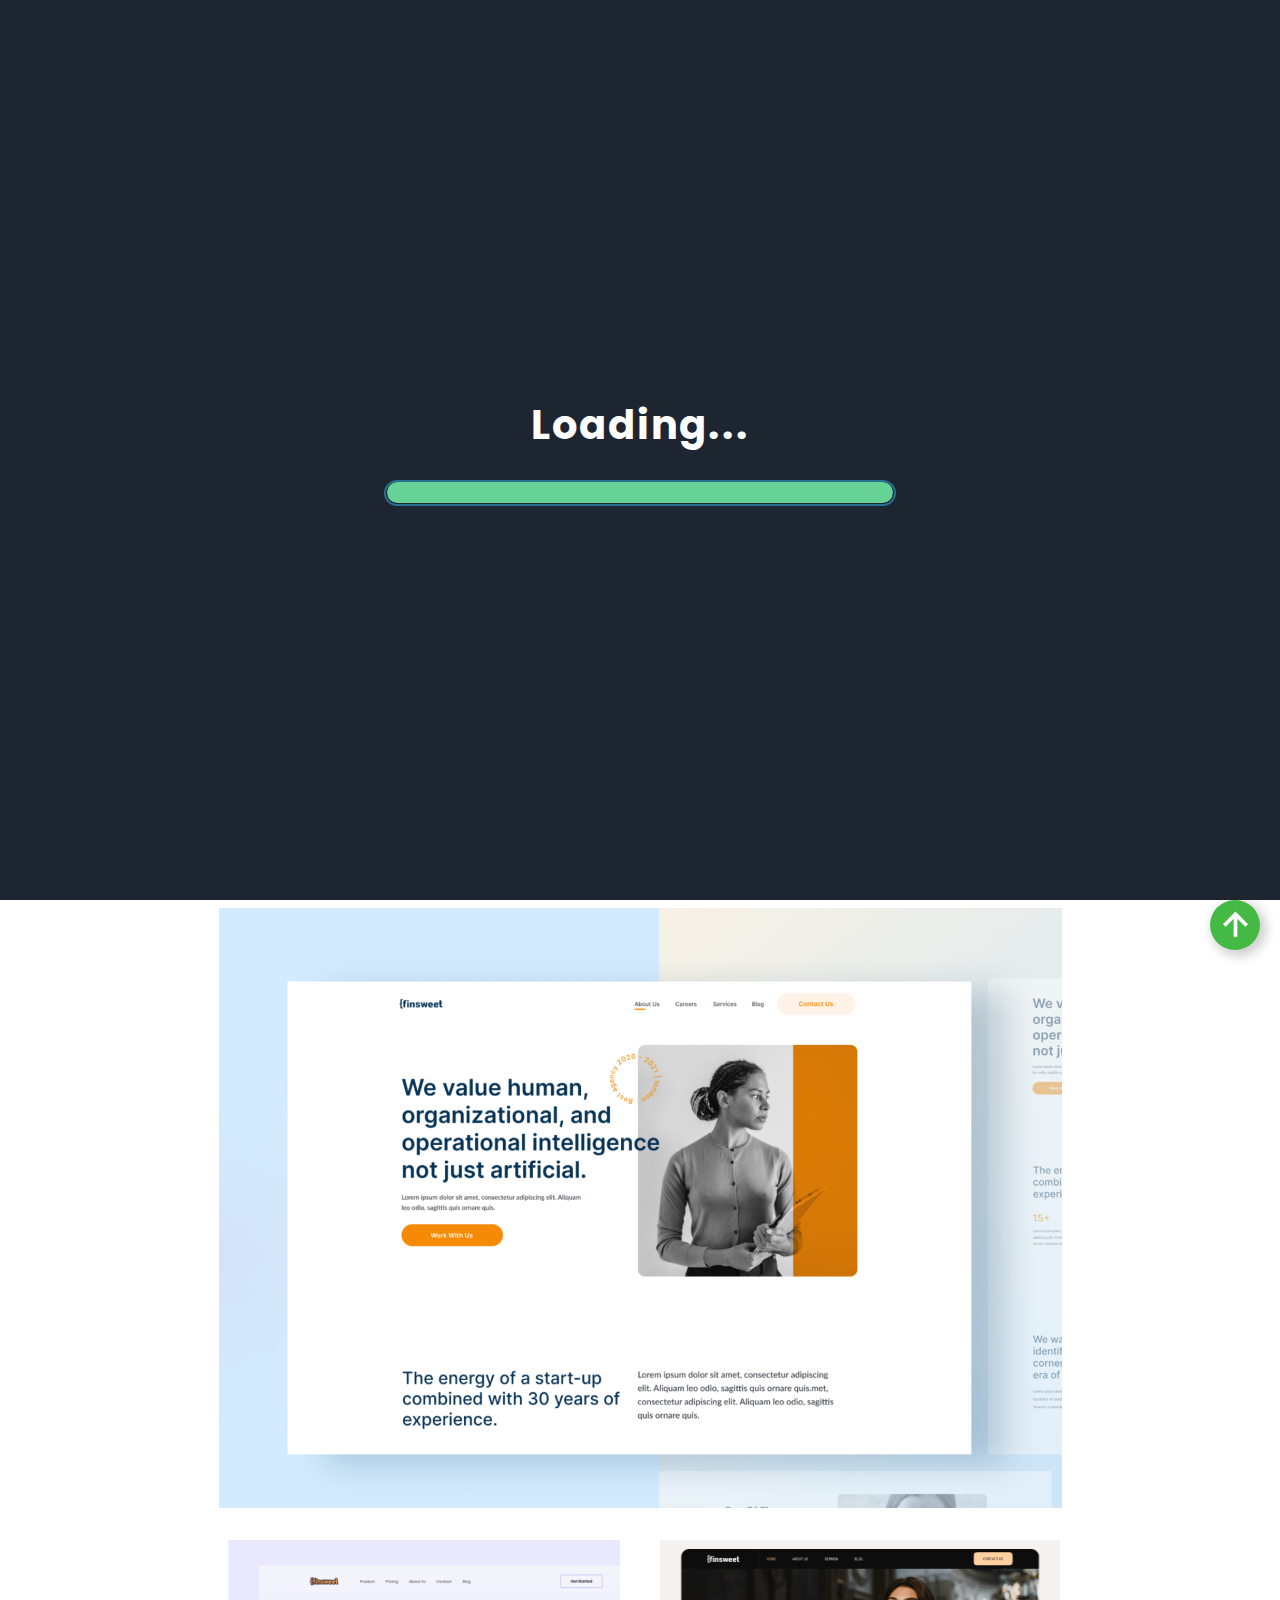
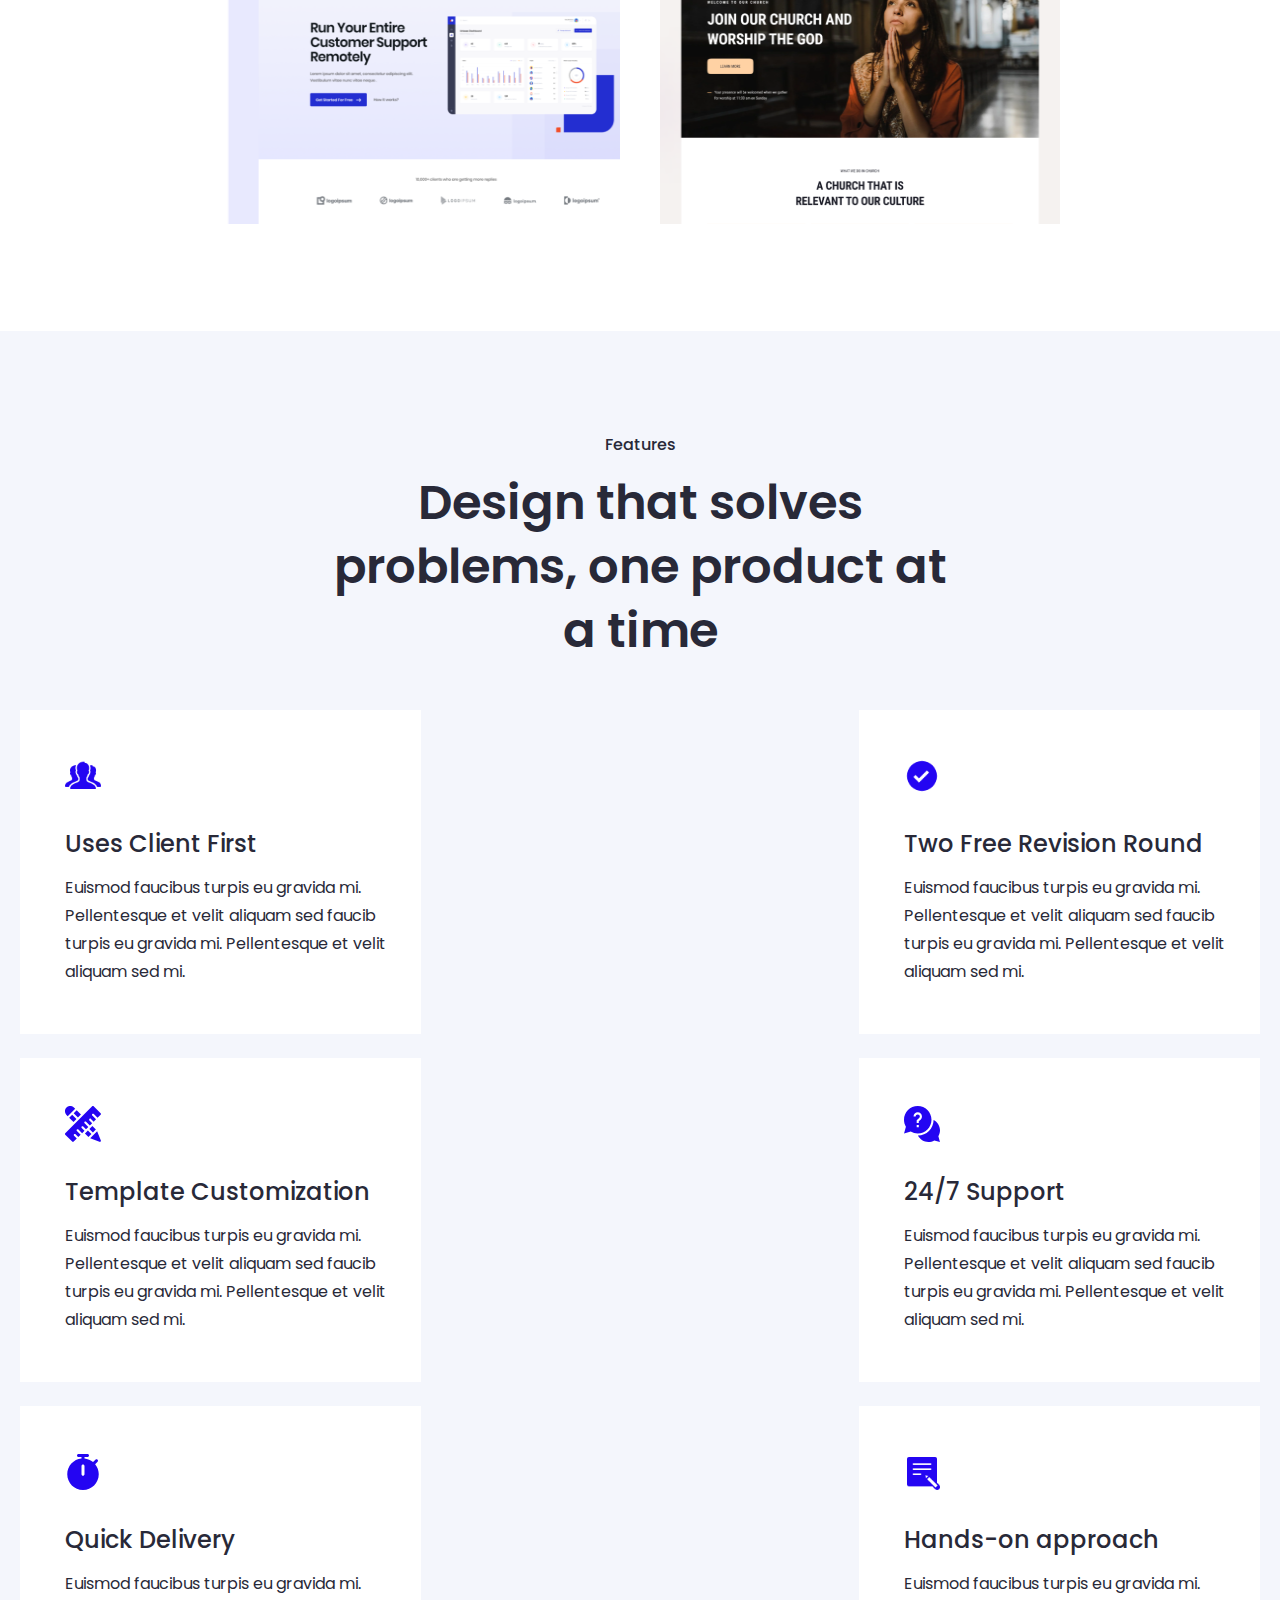
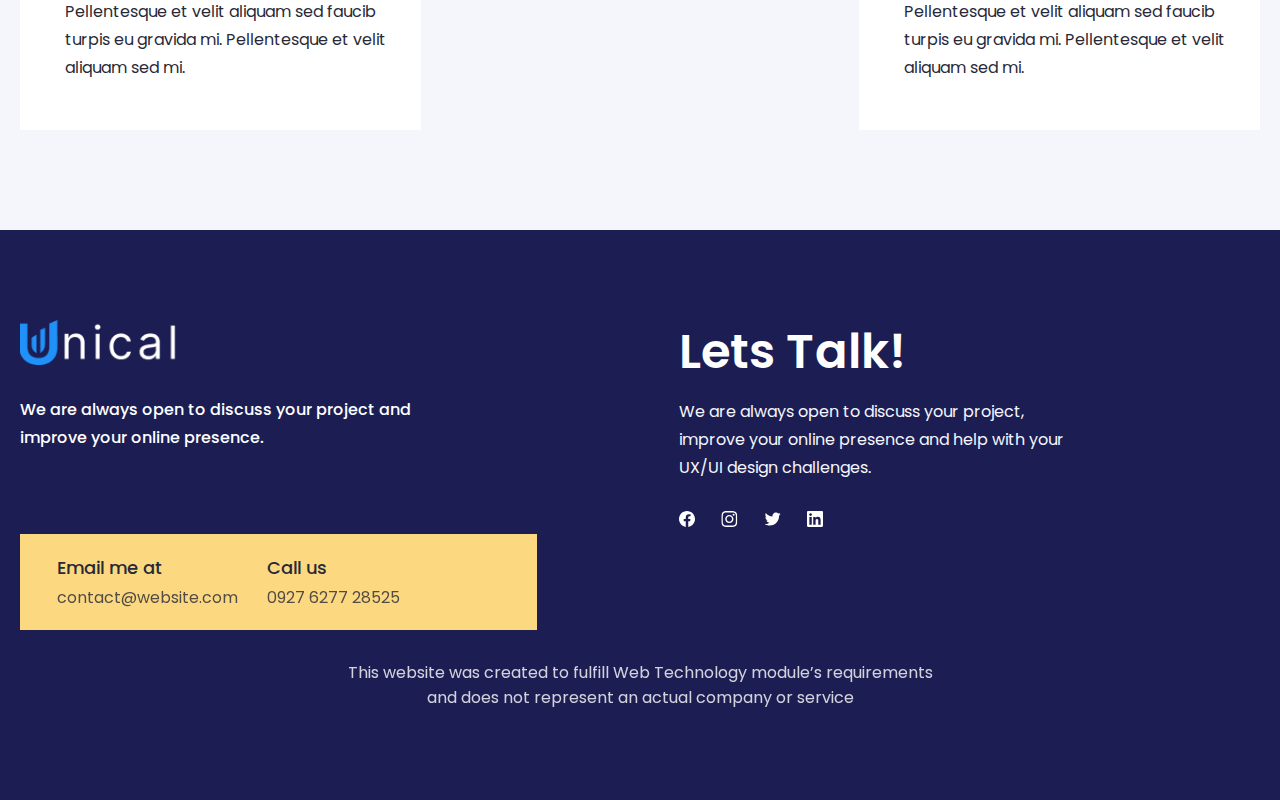
<file: index.html>
<!DOCTYPE html>
<html lang="en">
  <head>
    <meta charset="UTF-8" />
    <meta name="viewport" content="width=device-width, initial-scale=1.0" />
    <title>Unical Solutions</title>
    <link rel="stylesheet" href="./css/main.css" />
    <link rel="stylesheet" href="./css/animation.css" />
  </head>
  <body>
    <div class="animation">
      <div class="text"><h1>Loading...</h1></div>
      <div class="loading">
        <div class="line-box">
          <div class="line"></div>
        </div>
      </div>
    </div>
    <header>
      <nav class="container navbar">
        <div class="logo-div">
          <a href="#">
            <img src="./assets/download.png" alt="logo" class="logo-img" />
          </a>
        </div>
        <div class="nav-items">
          <ul class="nav-links">
            <li><a href="#" class="nav-link">Home</a></li>
            <li><a href="./pages/about.html" class="nav-link">About us</a></li>
            <li><a href="./pages/pricing.html" class="nav-link">Pricing</a></li>
            <li><a href="./pages/work.html" class="nav-link">Work</a></li>
            <li><a href="./pages/blog.html" class="nav-link">Blog</a></li>
            <li>
              <a href="./pages/contact.html" class="nav-link">Contact us</a>
            </li>
          </ul>
        </div>
        <div class="toggle-icon">
          <span class="bar"></span>
          <span class="bar"></span>
          <span class="bar"></span>
        </div>
      </nav>
    </header>
    <main class="home">
      <section class="hero">
        <div class="container hero-content">
          <div class="d1">
            <h2 class="info">Building stellar websites for early startups</h2>
            <p class="p1">
              Lorem ipsum dolor sit amet, consectetur adipiscing elit, sed do
              eiusmod tempor incididunt.
            </p>
            <div class="hero-btns">
              <a href="./pages/work.html" class="hero-btn1">View our work</a>
              <a href="./pages/pricing.html" class="hero-btn2">
                View Pricing <img src="./assets/image2.svg" alt="right" />
              </a>
            </div>
          </div>
          <div class="d2">
            <img src="./assets/image1.svg" alt="hero-img" class="image1" />
          </div>
        </div>
      </section>
      <section class="home-projects">
        <div class="container home-projects-content">
          <div class="projects-head">
            <h3 class="project-h">View our projects</h3>
            <a href="./pages/work.html"
              >View More <img src="./assets/image6.svg" alt="left"
            /></a>
          </div>
          <div class="project-images">
            <div class="d3">
              <img src="./assets/image3.png" alt="project" class="image3" />
            </div>
            <div class="d4">
              <div class="project-image">
                <img src="./assets/image4.png" alt="project" class="image5" />
              </div>
              <div class="project-image">
                <img src="./assets/image5.png" alt="project" class="image5" />
              </div>
            </div>
          </div>
        </div>
      </section>
      <section class="features">
        <div class="container features-content">
          <div class="features-header">
            <p class="p-1">Features</p>
            <h3 class="features-head">
              Design that solves problems, one product at a time
            </h3>
          </div>
          <div class="features-cards">
            <div class="features-card">
              <img
                src="./assets/image13.png"
                alt="icon"
                class="features-icon"
              />
              <p class="card-header">Uses Client First</p>
              <p class="card-content">
                Euismod faucibus turpis eu gravida mi. Pellentesque et velit
                aliquam sed faucib turpis eu gravida mi. Pellentesque et velit
                aliquam sed mi.
              </p>
            </div>
            <div class="features-card">
              <img
                src="./assets/image11.png"
                alt="icon"
                class="features-icon"
              />
              <p class="card-header">Two Free Revision Round</p>
              <p class="card-content">
                Euismod faucibus turpis eu gravida mi. Pellentesque et velit
                aliquam sed faucib turpis eu gravida mi. Pellentesque et velit
                aliquam sed mi.
              </p>
            </div>
            <div class="features-card">
              <img src="./assets/image8.svg" alt="icon" class="features-icon" />
              <p class="card-header">Template Customization</p>
              <p class="card-content">
                Euismod faucibus turpis eu gravida mi. Pellentesque et velit
                aliquam sed faucib turpis eu gravida mi. Pellentesque et velit
                aliquam sed mi.
              </p>
            </div>
            <div class="features-card">
              <img src="./assets/image9.svg" alt="icon" class="features-icon" />
              <p class="card-header">24/7 Support</p>
              <p class="card-content">
                Euismod faucibus turpis eu gravida mi. Pellentesque et velit
                aliquam sed faucib turpis eu gravida mi. Pellentesque et velit
                aliquam sed mi.
              </p>
            </div>
            <div class="features-card">
              <img
                src="./assets/image10.svg"
                alt="icon"
                class="features-icon"
              />
              <p class="card-header">Quick Delivery</p>
              <p class="card-content">
                Euismod faucibus turpis eu gravida mi. Pellentesque et velit
                aliquam sed faucib turpis eu gravida mi. Pellentesque et velit
                aliquam sed mi.
              </p>
            </div>
            <div class="features-card">
              <img
                src="./assets/image12.png"
                alt="icon"
                class="features-icon"
              />
              <p class="card-header">Hands-on approach</p>
              <p class="card-content">
                Euismod faucibus turpis eu gravida mi. Pellentesque et velit
                aliquam sed faucib turpis eu gravida mi. Pellentesque et velit
                aliquam sed mi.
              </p>
            </div>
          </div>
        </div>
      </section>
    </main>
    <footer>
      <div class="container footer-content">
        <div class="footer-top">
          <div class="footer-left">
            <div class="footer-logo">
              <img src="./assets/download.png" alt="" class="logo-image" />
            </div>
            <p>
              We are always open to discuss your project and improve your online
              presence.
            </p>
          </div>
          <div class="footer-right">
            <p class="right-p1">Lets Talk!</p>
            <p class="right-p2">
              We are always open to discuss your project, improve your online
              presence and help with your UX/UI design challenges.
            </p>
            <div class="footer-icons">
              <a href="https://www.facebook.com/" target="_blank">
                <img src="./assets/facebook.svg" alt="" />
              </a>
              <a href="https://www.instagram.com/ " target="_blank">
                <img src="./assets/insta.svg" alt="" />
              </a>
              <a href="https://twitter.com/" target="_blank">
                <img src="./assets/twit.svg" alt="" />
              </a>
              <a href="https://www.linkedin.com/" target="_blank">
                <img src="./assets/linkidn.svg" alt="" />
              </a>
            </div>
          </div>
        </div>
        <div class="footer-bottom">
          <div class="d10">
            <p class="footer-bot-p1">Email me at</p>
            <p class="footer-bot-p2">contact@website.com</p>
          </div>
          <div class="d10">
            <p class="footer-bot-p1">Call us</p>
            <p class="footer-bot-p2">0927 6277 28525</p>
          </div>
        </div>
      </div>
      <div class="container web-req">
        <p>
          This website was created to fulfill Web Technology module’s
          requirements and does not represent an actual company or service
        </p>
      </div>
    </footer>
    <a href="#" id="backtop"><img src="./assets/image38.png" alt="" /></a>
    <script src="./js/main.js"></script>
  </body>
</html>
</file>
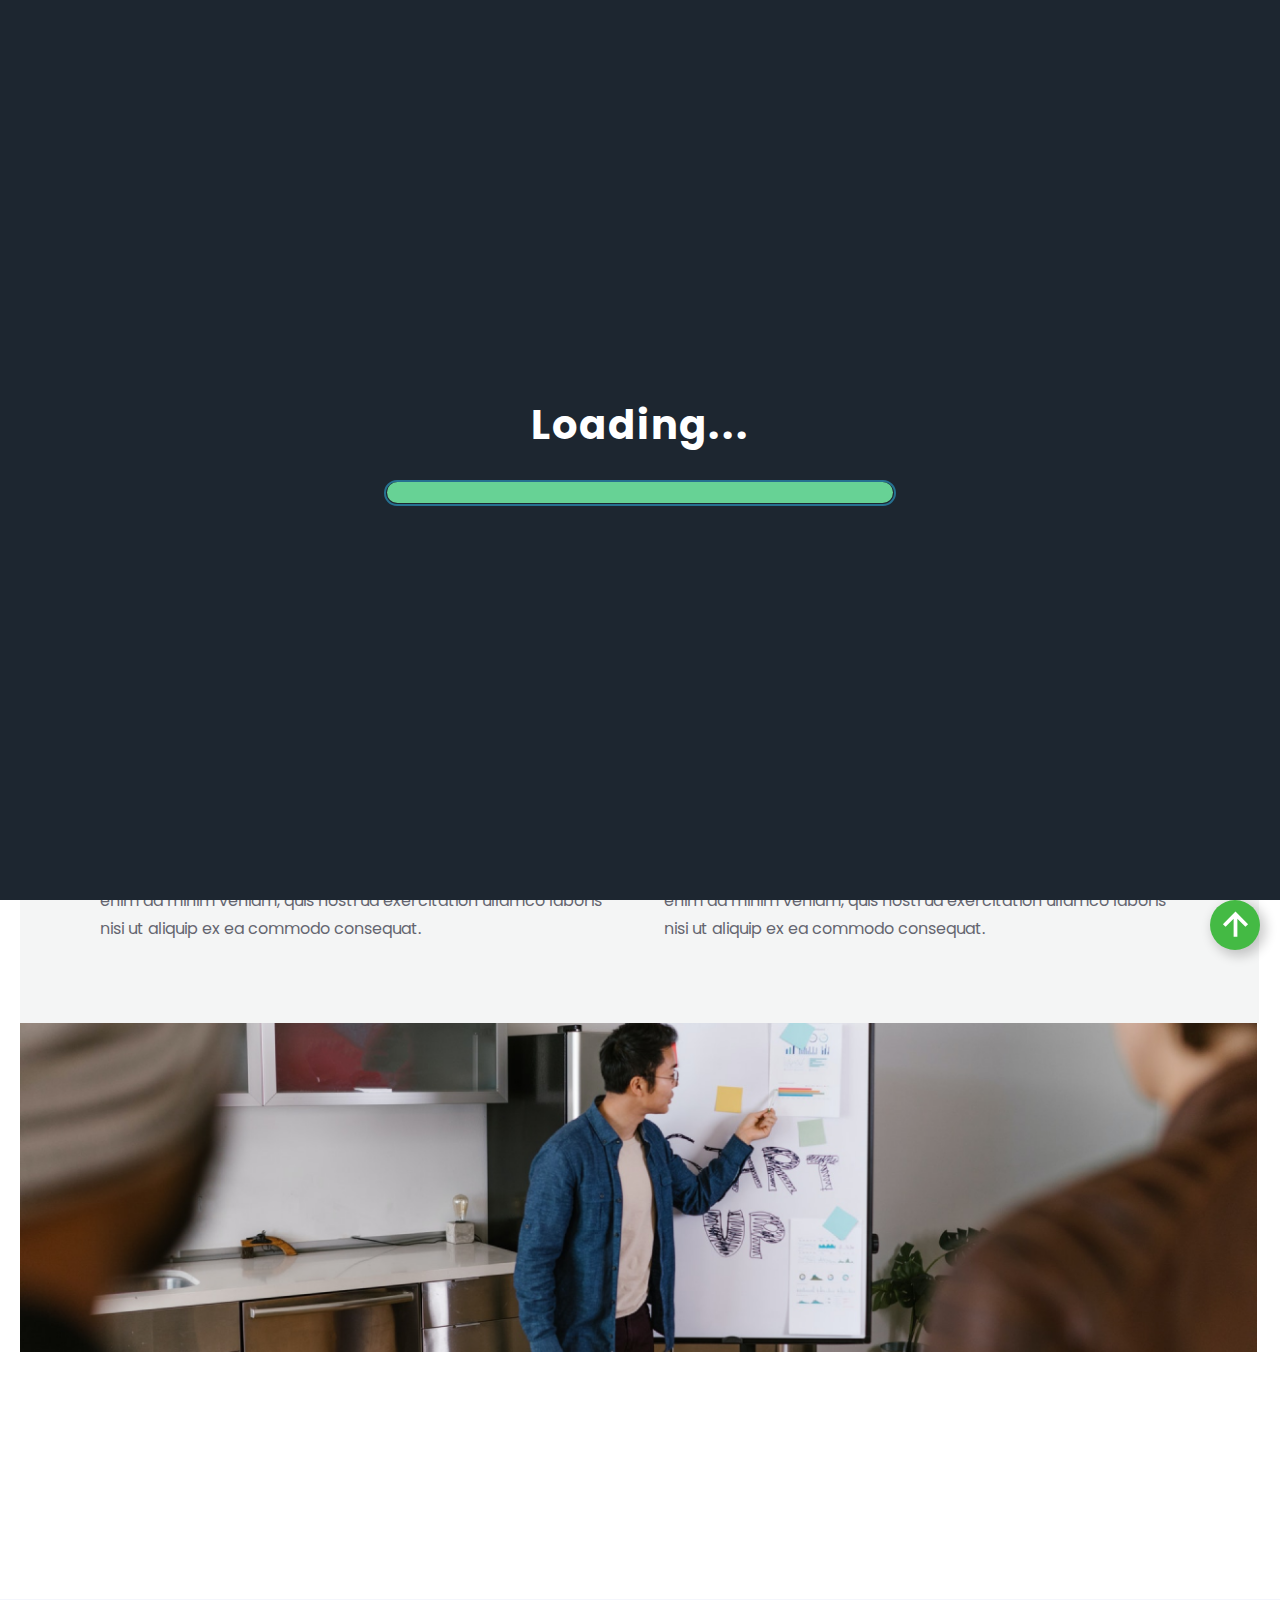
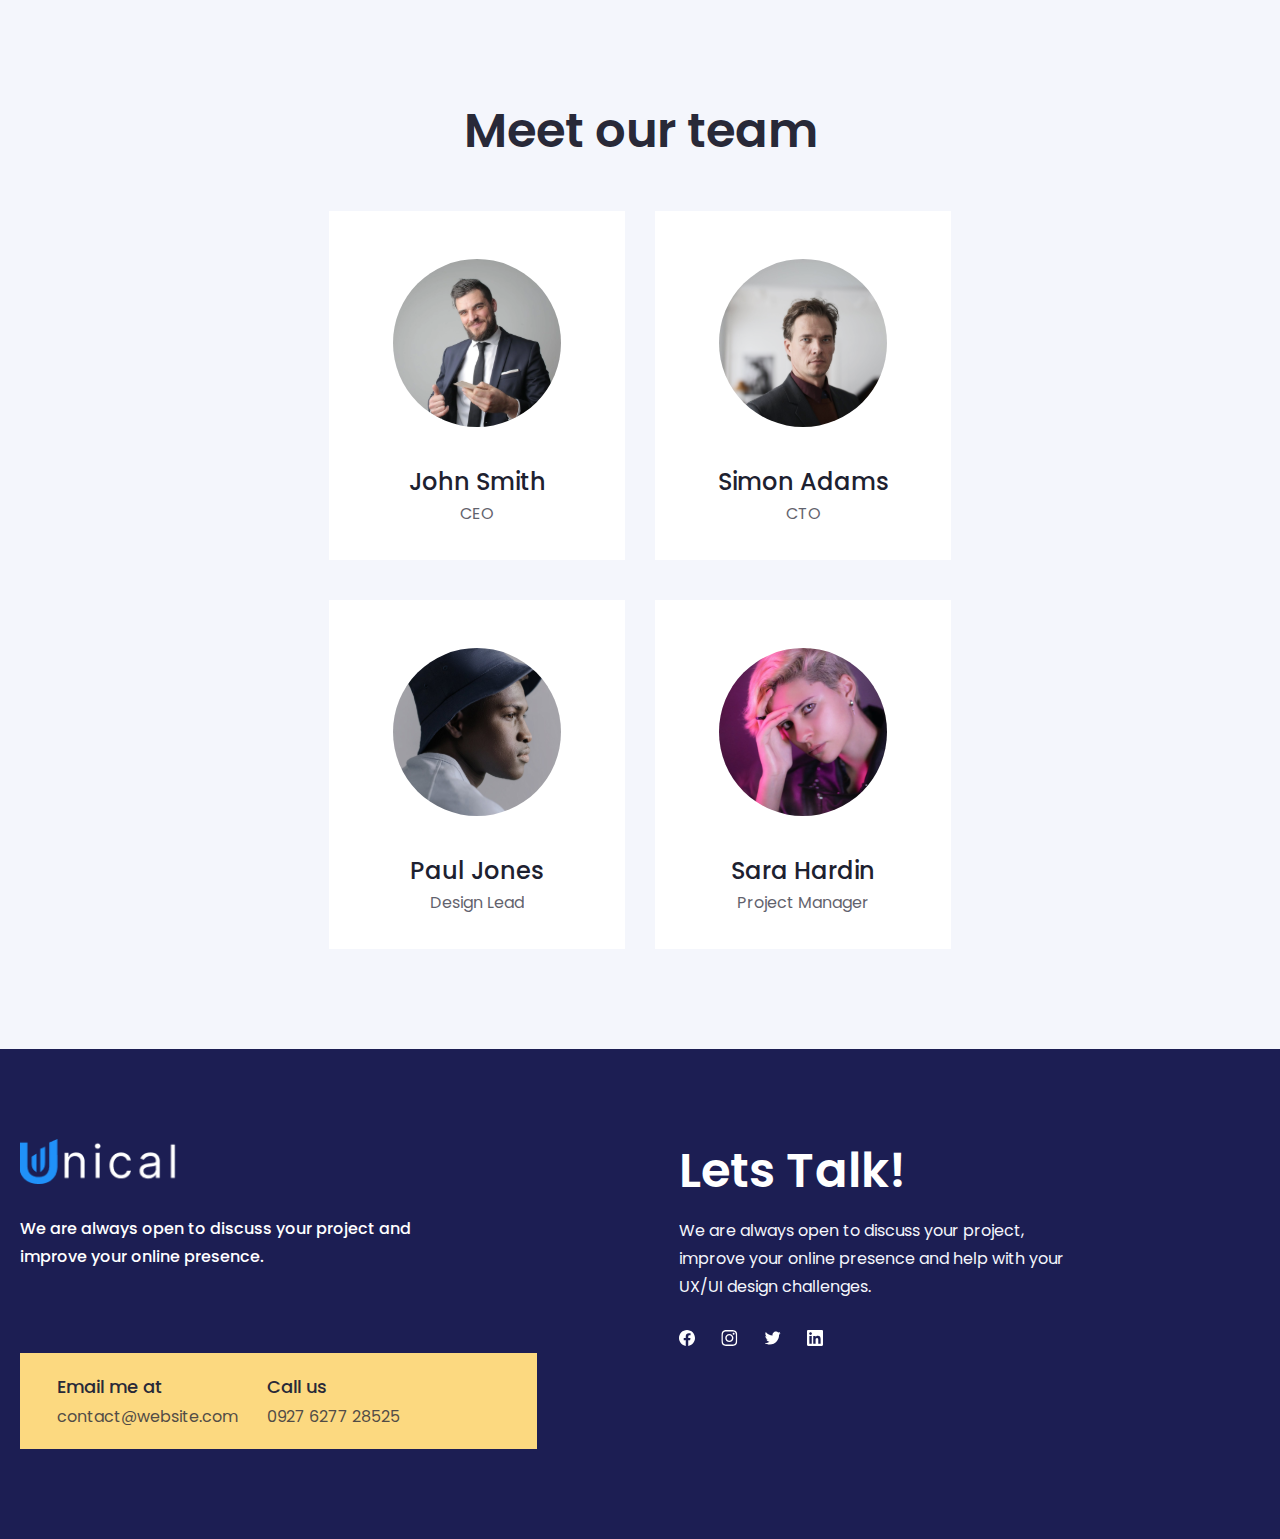
<file: pages/about.html>
<!DOCTYPE html>
<html lang="en">
  <head>
    <meta charset="UTF-8" />
    <meta name="viewport" content="width=device-width, initial-scale=1.0" />
    <title>Unical Solutions</title>
    <link rel="stylesheet" href="../css/about.css" />
    <link rel="stylesheet" href="../css/animation.css" />
  </head>
  <body>
    <div class="animation">
      <div class="text"><h1>Loading...</h1></div>
      <div class="loading">
        <div class="line-box">
          <div class="line"></div>
        </div>
      </div>
    </div>
    <header>
      <nav class="container navbar">
        <div class="logo-div">
          <a href="#">
            <img src="../assets/download.png" alt="logo" class="logo-img" />
          </a>
        </div>
        <div class="nav-items">
          <ul class="nav-links">
            <li><a href="../index.html" class="nav-link">Home</a></li>
            <li><a href="#" class="nav-link">About us</a></li>
            <li><a href="./pricing.html" class="nav-link">Pricing</a></li>
            <li><a href="./work.html" class="nav-link">Work</a></li>
            <li><a href="./blog.html" class="nav-link">Blog</a></li>
            <li>
              <a href="./contact.html" class="nav-link">Contact us</a>
            </li>
          </ul>
        </div>
        <div class="toggle-icon">
          <span class="bar"></span>
          <span class="bar"></span>
          <span class="bar"></span>
        </div>
      </nav>
    </header>
    <main class="about">
      <section class="about-hero">
        <div class="container about-hero-content">
          <div class="abour-hero-d1">
            <p class="hero-p1">About us</p>
            <h5 class="about-hero-header">Our designs solve problems</h5>
            <p class="hero-p2">
              Lorem ipsum dolor sit amet, consectetur adipiscing elit, sed do
              eiusmod tempor incididunt ut labore et dolore magna aliqua. Ut
              enim ad minim veniam.
            </p>
          </div>
          <div class="about-hero-d2">
            <img src="../assets/image14.png" alt="about" class="image14" />
          </div>
        </div>
      </section>
      <section class="goals">
        <div class="container goals-content">
          <div class="goals-top">
            <div class="goals-left">
              <h4 class="goals-left-p1">Goal focussed</h4>
              <p class="goals-left-p2">
                Lorem ipsum dolor sit amet, consectetur adipiscing elit, sed do
                eiusmod tempor incididunt ut labore et dolore magna aliqua. Ut
                enim ad minim veniam, quis nostrud exercitation ullamco laboris
                nisi ut aliquip ex ea commodo consequat.
              </p>
            </div>
            <div class="goals-right">
              <h4 class="goals-right-p1">Continuous improvement</h4>
              <p class="goals-right-p2">
                Lorem ipsum dolor sit amet, consectetur adipiscing elit, sed do
                eiusmod tempor incididunt ut labore et dolore magna aliqua. Ut
                enim ad minim veniam, quis nostrud exercitation ullamco laboris
                nisi ut aliquip ex ea commodo consequat.
              </p>
            </div>
          </div>
          <div class="goals-bottom">
            <img src="../assets/image15.png" alt="goals" class="goals" />
          </div>
        </div>
      </section>
      <section class="team">
        <div class="container team-content">
          <h3 class="team-header">Meet our team</h3>
          <div class="team-cards">
            <div class="d40">
              <div class="team-card">
                <div class="team-card-img">
                  <img src="../assets/image19.svg" alt="" />
                </div>
                <p class="team-card-p1">John Smith</p>
                <p class="team-card-p2">CEO</p>
              </div>
              <div class="team-card">
                <div class="team-card-img">
                  <img src="../assets/image17.svg" alt="" />
                </div>
                <p class="team-card-p1">Simon Adams</p>
                <p class="team-card-p2">CTO</p>
              </div>
            </div>
            <div class="d40">
              <div class="team-card">
                <div class="team-card-img">
                  <img src="../assets/image18.svg" alt="" />
                </div>
                <p class="team-card-p1">Paul Jones</p>
                <p class="team-card-p2">Design Lead</p>
              </div>
              <div class="team-card">
                <div class="team-card-img">
                  <img src="../assets/image16.svg" alt="" />
                </div>
                <p class="team-card-p1">Sara Hardin</p>
                <p class="team-card-p2">Project Manager</p>
              </div>
            </div>
          </div>
        </div>
      </section>
    </main>
    <footer>
      <div class="container footer-content">
        <div class="footer-top">
          <div class="footer-left">
            <div class="footer-logo">
              <img src="../assets/download.png" alt="" class="logo-image" />
            </div>
            <p>
              We are always open to discuss your project and improve your online
              presence.
            </p>
          </div>
          <div class="footer-right">
            <p class="right-p1">Lets Talk!</p>
            <p class="right-p2">
              We are always open to discuss your project, improve your online
              presence and help with your UX/UI design challenges.
            </p>
            <div class="footer-icons">
              <a href="https://www.facebook.com/" target="_blank">
                <img src="../assets/facebook.svg" alt="" />
              </a>
              <a href="https://www.instagram.com/ " target="_blank">
                <img src="../assets/insta.svg" alt="" />
              </a>
              <a href="https://twitter.com/" target="_blank">
                <img src="../assets/twit.svg" alt="" />
              </a>
              <a href="https://www.linkedin.com/" target="_blank">
                <img src="../assets/linkidn.svg" alt="" />
              </a>
            </div>
          </div>
        </div>
        <div class="footer-bottom">
          <div class="d10">
            <p class="footer-bot-p1">Email me at</p>
            <p class="footer-bot-p2">contact@website.com</p>
          </div>
          <div class="d10">
            <p class="footer-bot-p1">Call us</p>
            <p class="footer-bot-p2">0927 6277 28525</p>
          </div>
        </div>
      </div>
    </footer>
    <a href="#" id="backtop"><img src="../assets/image38.png" alt="" /></a>
    <script src="../js/main.js"></script>
  </body>
</html>
</file>
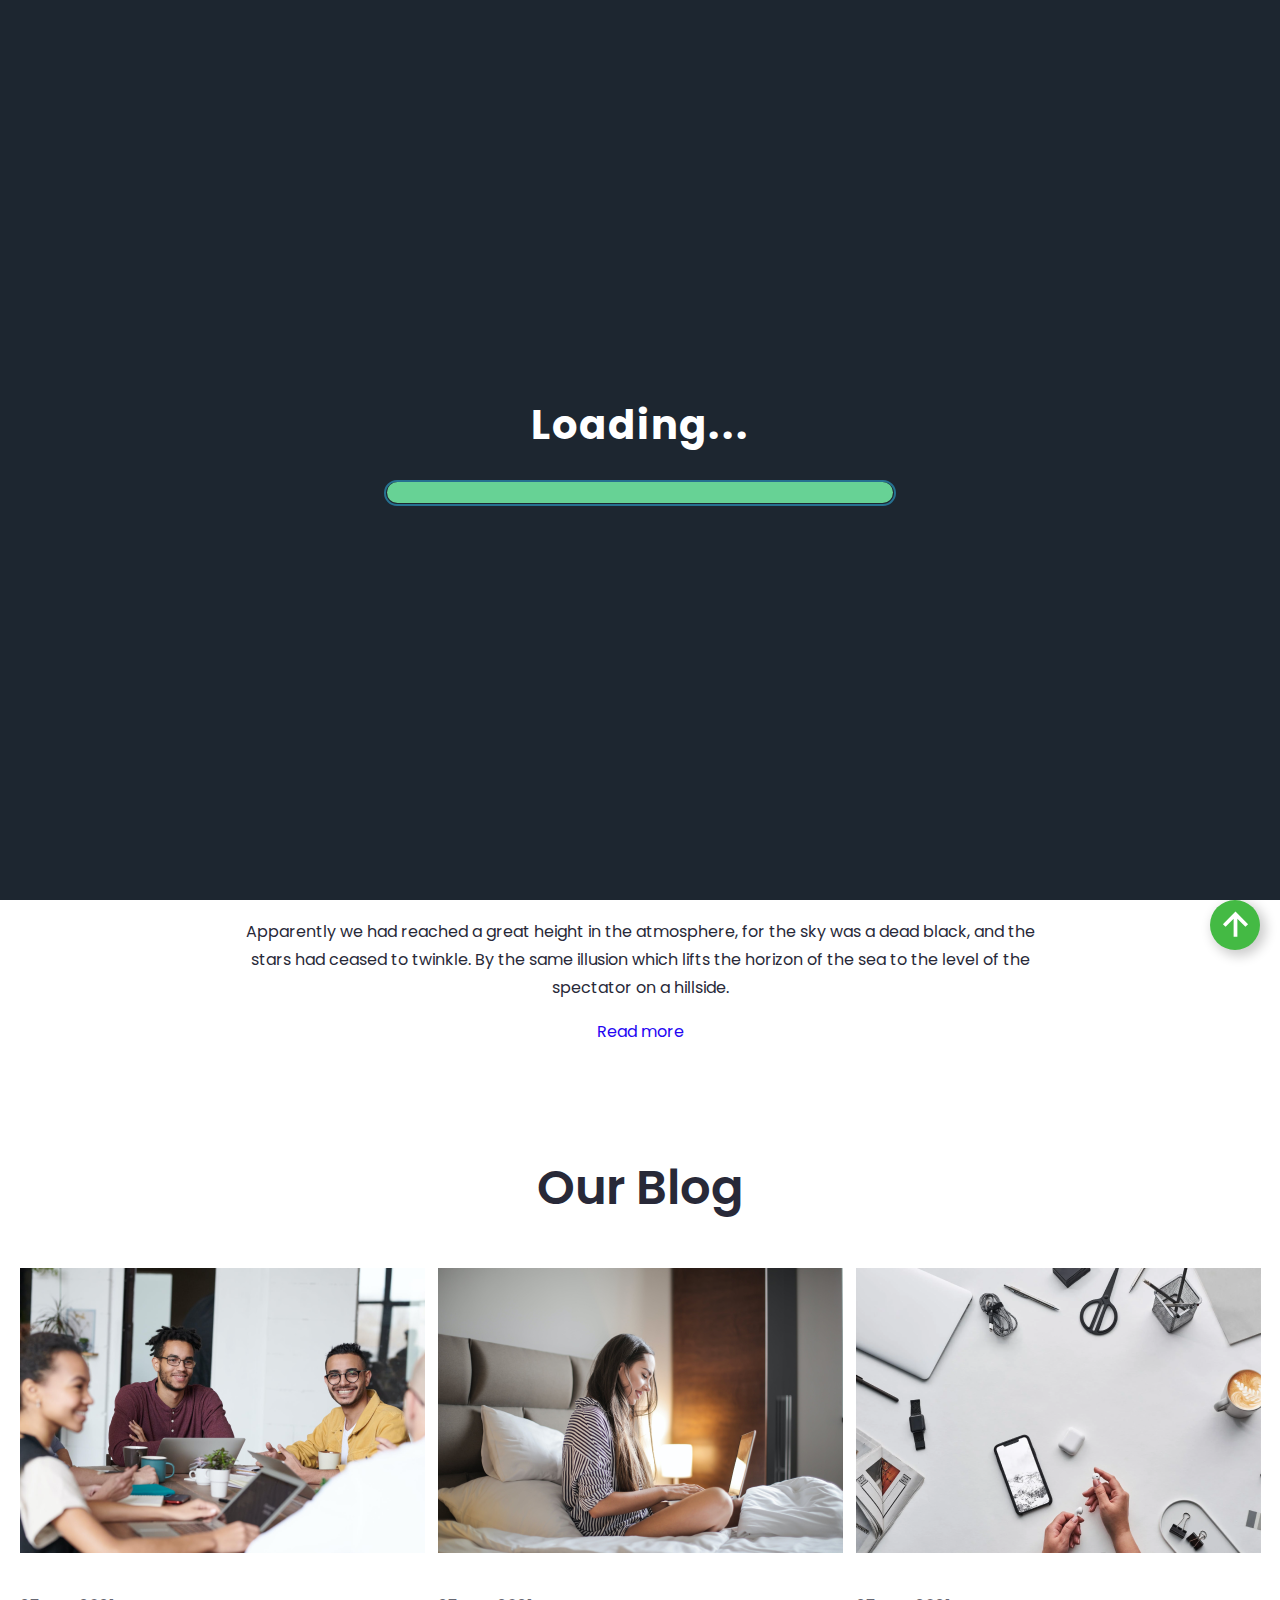
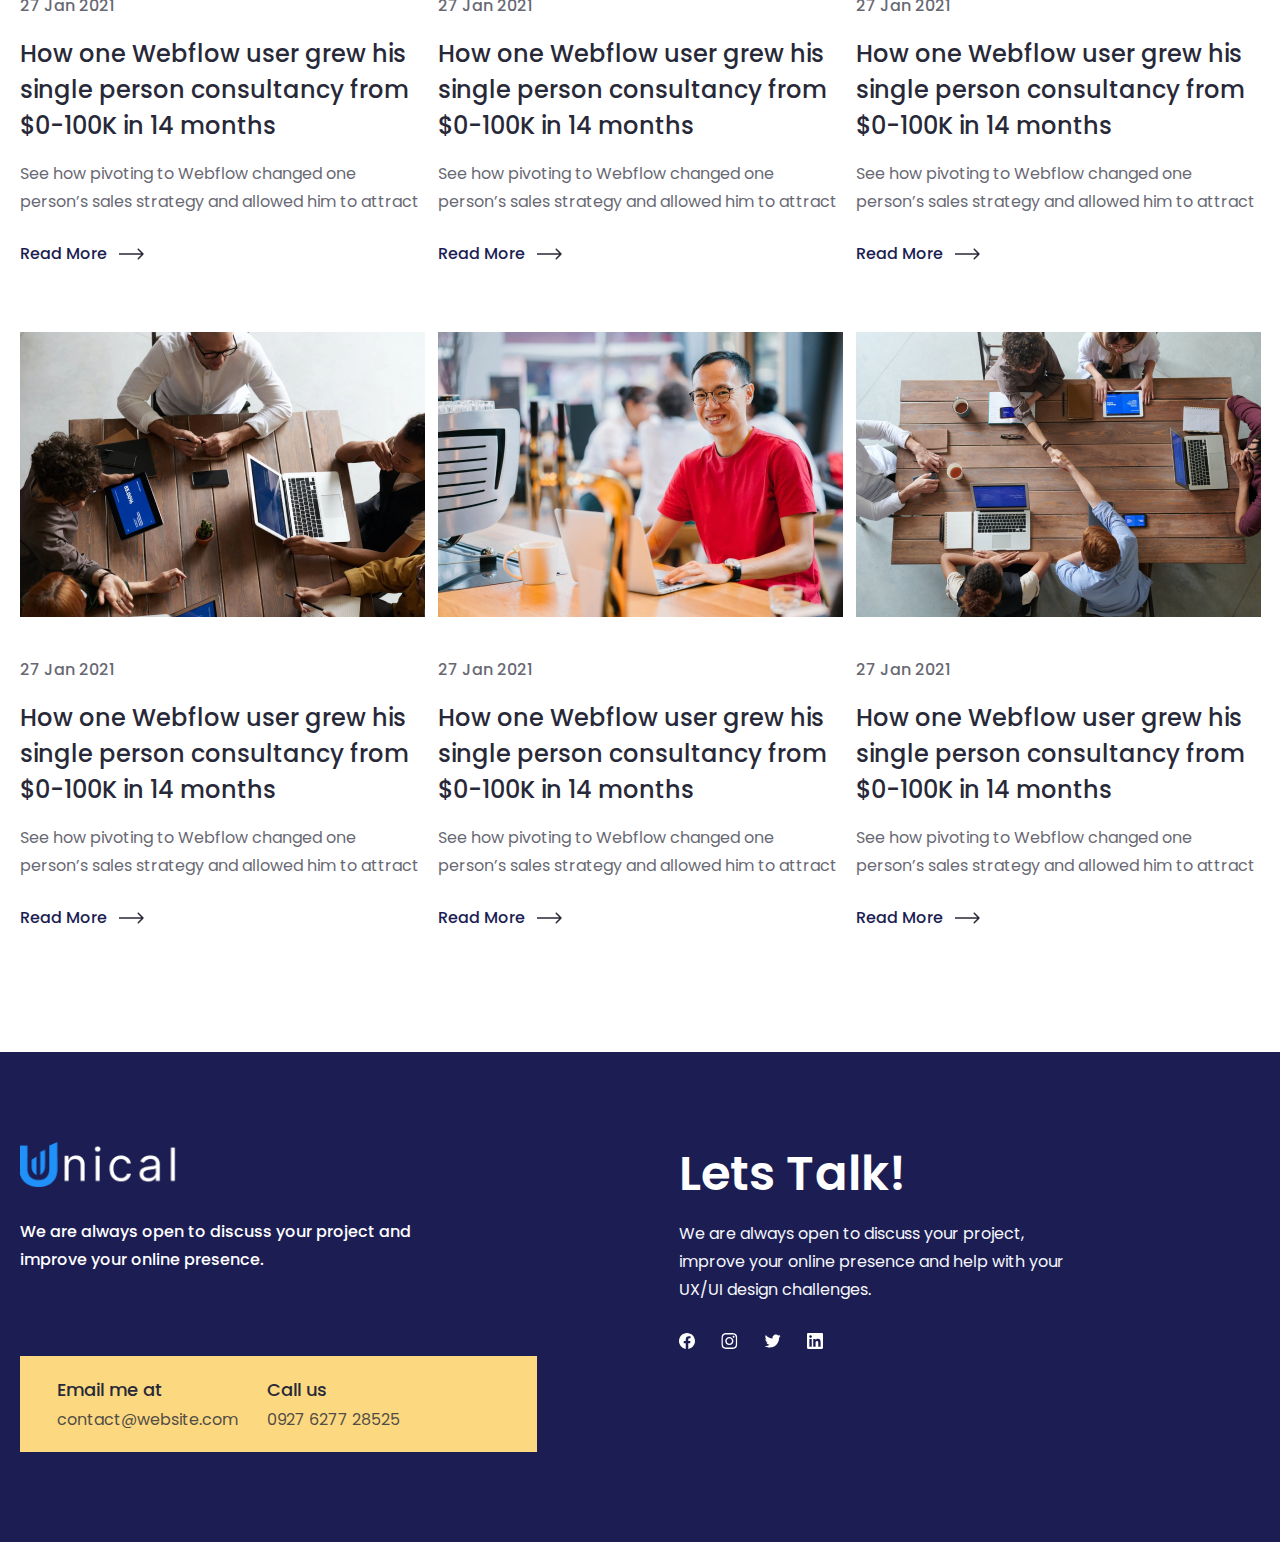
<file: pages/blog.html>
<!DOCTYPE html>
<html lang="en">
  <head>
    <meta charset="UTF-8" />
    <meta name="viewport" content="width=device-width, initial-scale=1.0" />
    <title>Unical Solutions</title>
    <link rel="stylesheet" href="../css/blog.css" />
    <link rel="stylesheet" href="../css/animation.css" />
  </head>
  <body>
    <div class="animation">
      <div class="text"><h1>Loading...</h1></div>
      <div class="loading">
        <div class="line-box">
          <div class="line"></div>
        </div>
      </div>
    </div>
    <header>
      <nav class="container navbar">
        <div class="logo-div">
          <a href="#">
            <img src="../assets/download.png" alt="logo" class="logo-img" />
          </a>
        </div>
        <div class="nav-items">
          <ul class="nav-links">
            <li><a href="../index.html" class="nav-link">Home</a></li>
            <li><a href="./about.html" class="nav-link">About us</a></li>
            <li><a href="./pricing.html" class="nav-link">Pricing</a></li>
            <li><a href="./work.html" class="nav-link">Work</a></li>
            <li><a href="#" class="nav-link">Blog</a></li>
            <li>
              <a href="./contact.html" class="nav-link">Contact us</a>
            </li>
          </ul>
        </div>
        <div class="toggle-icon">
          <span class="bar"></span>
          <span class="bar"></span>
          <span class="bar"></span>
        </div>
      </nav>
    </header>
    <main class="blog">
      <section class="blog-hero">
        <div class="blog-hero-content container">
          <div class="blog-hero-head">
            <h2>
              A UX Case Study on Creating a Studious Environment for Students
            </h2>
            <p><span>Andrew Jonson </span>Posted on 27th January 2021</p>
          </div>
          <div class="blog-hero-desc">
            <img src="../assets/image30.png" alt="" class="image30" />
            <p>
              Apparently we had reached a great height in the atmosphere, for
              the sky was a dead black, and the stars had ceased to twinkle. By
              the same illusion which lifts the horizon of the sea to the level
              of the spectator on a hillside.
            </p>
            <a href="#">Read more</a>
          </div>
        </div>
      </section>
      <section class="blogs">
        <div class="container blogs-content">
          <h2>Our Blog</h2>
          <div class="blogs-cards">
            <div class="blogs-card">
              <div class="card-img">
                <img src="../assets/image31.png" alt="" class="image31" />
              </div>
              <div class="card-bot">
                <p class="blogs-card-p1">27 Jan 2021</p>
                <p class="blogs-card-p2">
                  How one Webflow user grew his single person consultancy from
                  $0-100K in 14 months
                </p>
                <p class="blogs-card-p3">
                  See how pivoting to Webflow changed one person’s sales
                  strategy and allowed him to attract
                </p>
                <a href="#"
                  >Read More <img src="../assets/image6.svg" alt=""
                /></a>
              </div>
            </div>
            <div class="blogs-card">
              <div class="card-img">
                <img src="../assets/image32.png" alt="" class="image31" />
              </div>
              <div class="card-bot">
                <p class="blogs-card-p1">27 Jan 2021</p>
                <p class="blogs-card-p2">
                  How one Webflow user grew his single person consultancy from
                  $0-100K in 14 months
                </p>
                <p class="blogs-card-p3">
                  See how pivoting to Webflow changed one person’s sales
                  strategy and allowed him to attract
                </p>
                <a href="#"
                  >Read More <img src="../assets/image6.svg" alt=""
                /></a>
              </div>
            </div>
            <div class="blogs-card">
              <div class="card-img">
                <img src="../assets/image33.png" alt="" class="image31" />
              </div>
              <div class="card-bot">
                <p class="blogs-card-p1">27 Jan 2021</p>
                <p class="blogs-card-p2">
                  How one Webflow user grew his single person consultancy from
                  $0-100K in 14 months
                </p>
                <p class="blogs-card-p3">
                  See how pivoting to Webflow changed one person’s sales
                  strategy and allowed him to attract
                </p>
                <a href="#"
                  >Read More <img src="../assets/image6.svg" alt=""
                /></a>
              </div>
            </div>
            <div class="blogs-card">
              <div class="card-img">
                <img src="../assets/image34.png" alt="" class="image31" />
              </div>
              <div class="card-bot">
                <p class="blogs-card-p1">27 Jan 2021</p>
                <p class="blogs-card-p2">
                  How one Webflow user grew his single person consultancy from
                  $0-100K in 14 months
                </p>
                <p class="blogs-card-p3">
                  See how pivoting to Webflow changed one person’s sales
                  strategy and allowed him to attract
                </p>
                <a href="#"
                  >Read More <img src="../assets/image6.svg" alt=""
                /></a>
              </div>
            </div>
            <div class="blogs-card">
              <div class="card-img">
                <img src="../assets/image35.png" alt="" class="image31" />
              </div>
              <div class="card-bot">
                <p class="blogs-card-p1">27 Jan 2021</p>
                <p class="blogs-card-p2">
                  How one Webflow user grew his single person consultancy from
                  $0-100K in 14 months
                </p>
                <p class="blogs-card-p3">
                  See how pivoting to Webflow changed one person’s sales
                  strategy and allowed him to attract
                </p>
                <a href="#"
                  >Read More <img src="../assets/image6.svg" alt=""
                /></a>
              </div>
            </div>
            <div class="blogs-card">
              <div class="card-img">
                <img src="../assets/image36.png" alt="" class="image31" />
              </div>
              <div class="card-bot">
                <p class="blogs-card-p1">27 Jan 2021</p>
                <p class="blogs-card-p2">
                  How one Webflow user grew his single person consultancy from
                  $0-100K in 14 months
                </p>
                <p class="blogs-card-p3">
                  See how pivoting to Webflow changed one person’s sales
                  strategy and allowed him to attract
                </p>
                <a href="#"
                  >Read More <img src="../assets/image6.svg" alt=""
                /></a>
              </div>
            </div>
          </div>
        </div>
      </section>
    </main>
    <footer>
      <div class="container footer-content">
        <div class="footer-top">
          <div class="footer-left">
            <div class="footer-logo">
              <img src="../assets/download.png" alt="" class="logo-image" />
            </div>
            <p>
              We are always open to discuss your project and improve your online
              presence.
            </p>
          </div>
          <div class="footer-right">
            <p class="right-p1">Lets Talk!</p>
            <p class="right-p2">
              We are always open to discuss your project, improve your online
              presence and help with your UX/UI design challenges.
            </p>
            <div class="footer-icons">
              <a href="https://www.facebook.com/" target="_blank">
                <img src="../assets/facebook.svg" alt="" />
              </a>
              <a href="https://www.instagram.com/ " target="_blank">
                <img src="../assets/insta.svg" alt="" />
              </a>
              <a href="https://twitter.com/" target="_blank">
                <img src="../assets/twit.svg" alt="" />
              </a>
              <a href="https://www.linkedin.com/" target="_blank">
                <img src="../assets/linkidn.svg" alt="" />
              </a>
            </div>
          </div>
        </div>
        <div class="footer-bottom">
          <div class="d10">
            <p class="footer-bot-p1">Email me at</p>
            <p class="footer-bot-p2">contact@website.com</p>
          </div>
          <div class="d10">
            <p class="footer-bot-p1">Call us</p>
            <p class="footer-bot-p2">0927 6277 28525</p>
          </div>
        </div>
      </div>
    </footer>
    <a href="#" id="backtop"><img src="../assets/image38.png" alt="" /></a>
    <script src="../js/main.js"></script>
  </body>
</html>
</file>
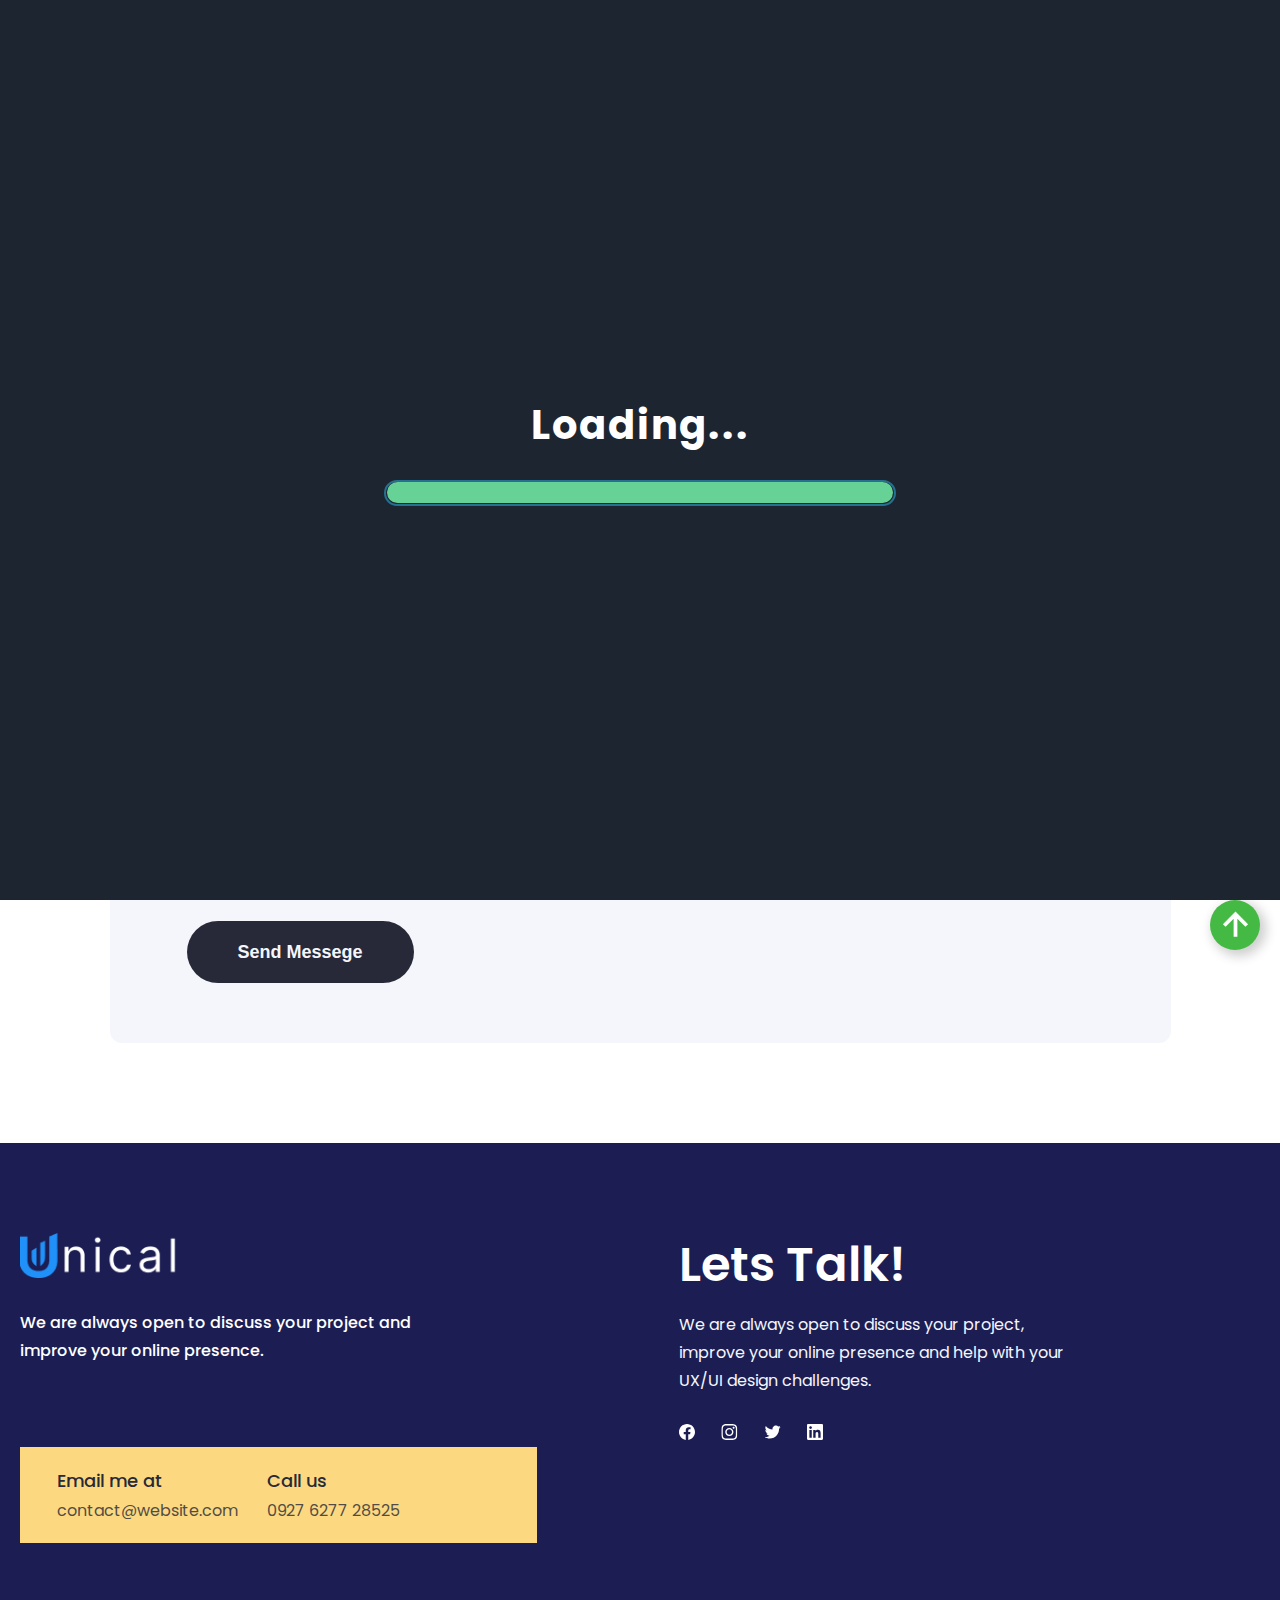
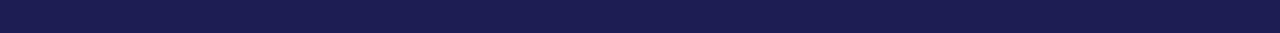
<file: pages/contact.html>
<!DOCTYPE html>
<html lang="en">
  <head>
    <meta charset="UTF-8" />
    <meta name="viewport" content="width=device-width, initial-scale=1.0" />
    <title>Unical Solutions</title>
    <link rel="stylesheet" href="../css/contact.css" />
    <link rel="stylesheet" href="../css/animation.css" />
  </head>
  <body>
    <div class="animation">
      <div class="text"><h1>Loading...</h1></div>
      <div class="loading">
        <div class="line-box">
          <div class="line"></div>
        </div>
      </div>
    </div>
    <header>
      <nav class="container navbar">
        <div class="logo-div">
          <a href="#">
            <img src="../assets/download.png" alt="logo" class="logo-img" />
          </a>
        </div>
        <div class="nav-items">
          <ul class="nav-links">
            <li><a href="../index.html" class="nav-link">Home</a></li>
            <li><a href="./about.html" class="nav-link">About us</a></li>
            <li><a href="./pricing.html" class="nav-link">Pricing</a></li>
            <li><a href="./work.html" class="nav-link">Work</a></li>
            <li><a href="./blog.html" class="nav-link">Blog</a></li>
            <li>
              <a href="#" class="nav-link">Contact us</a>
            </li>
          </ul>
        </div>
        <div class="toggle-icon">
          <span class="bar"></span>
          <span class="bar"></span>
          <span class="bar"></span>
        </div>
      </nav>
    </header>
    <main class="contact">
      <div class="contact-content container">
        <div class="contact-head">
          <h1>Contact Us</h1>
          <p>
            Lorem ipsum dolor sit amet, consectetur adipiscing elit, sed do
            eiusmod tempor incididunt ut labore.
          </p>
        </div>
        <div class="contact-main">
          <form novalidate>
            <div class="form-d1">
              <div class="field">
                <label for="firstName">First Name*</label>
                <input
                  type="text"
                  class="input1"
                  id="firstName"
                  name="firstName"
                  placeholder="Enter your first name"
                />
                <span class="show"></span>
              </div>
              <div class="field">
                <label for="lastName">Last Name*</label>
                <input
                  type="text"
                  class="input1"
                  id="lastName"
                  name="lastName"
                  placeholder="Enter your first last name"
                />
                <span class="show"></span>
              </div>
            </div>
            <div class="form-d1">
              <div class="field">
                <label for="email">Email*</label>
                <input
                  type="email"
                  class="input1"
                  id="email"
                  name="email"
                  placeholder="Enter your email"
                />
                <span class="show"></span>
              </div>
              <div class="field">
                <label for="subject">Subject*</label>
                <input
                  type="text"
                  class="input1"
                  id="subject"
                  name="subject"
                  placeholder="Provide context"
                />
                <span class="show"></span>
              </div>
            </div>
            <div class="field">
              <label for="message">Message</label>
              <textarea
                name="message"
                placeholder="Write your  question here"
                id="message"
                class="message"
              ></textarea>
            </div>
            <button type="submit" class="submit-contact">Send Messege</button>
          </form>
        </div>
      </div>
    </main>
    <footer>
      <div class="container footer-content">
        <div class="footer-top">
          <div class="footer-left">
            <div class="footer-logo">
              <img src="../assets/download.png" alt="" class="logo-image" />
            </div>
            <p>
              We are always open to discuss your project and improve your online
              presence.
            </p>
          </div>
          <div class="footer-right">
            <p class="right-p1">Lets Talk!</p>
            <p class="right-p2">
              We are always open to discuss your project, improve your online
              presence and help with your UX/UI design challenges.
            </p>
            <div class="footer-icons">
              <a href="https://www.facebook.com/" target="_blank">
                <img src="../assets/facebook.svg" alt="" />
              </a>
              <a href="https://www.instagram.com/ " target="_blank">
                <img src="../assets/insta.svg" alt="" />
              </a>
              <a href="https://twitter.com/" target="_blank">
                <img src="../assets/twit.svg" alt="" />
              </a>
              <a href="https://www.linkedin.com/" target="_blank">
                <img src="../assets/linkidn.svg" alt="" />
              </a>
            </div>
          </div>
        </div>
        <div class="footer-bottom">
          <div class="d10">
            <p class="footer-bot-p1">Email me at</p>
            <p class="footer-bot-p2">contact@website.com</p>
          </div>
          <div class="d10">
            <p class="footer-bot-p1">Call us</p>
            <p class="footer-bot-p2">0927 6277 28525</p>
          </div>
        </div>
      </div>
    </footer>
    <a href="#" id="backtop"><img src="../assets/image38.png" alt="" /></a>
    <script src="../js/contact.js"></script>
    <script src="../js/main.js"></script>
  </body>
</html>
</file>
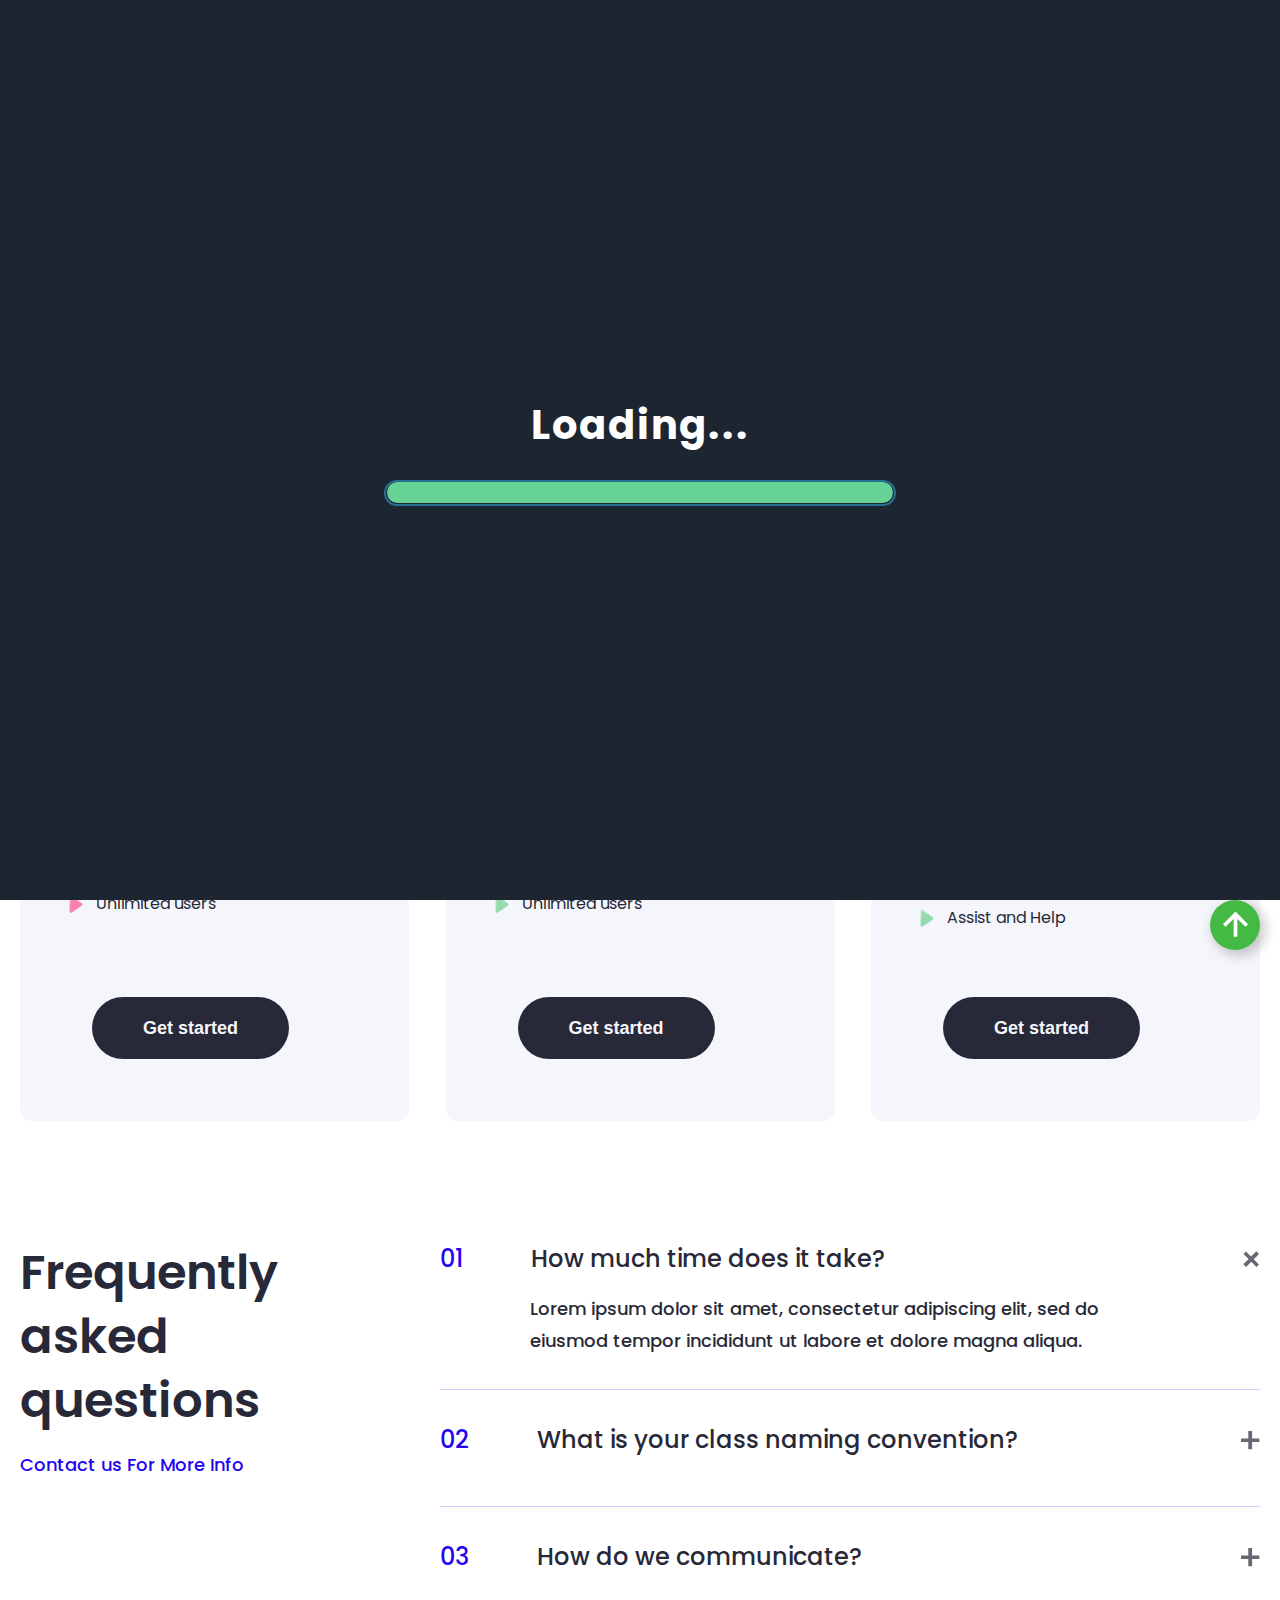
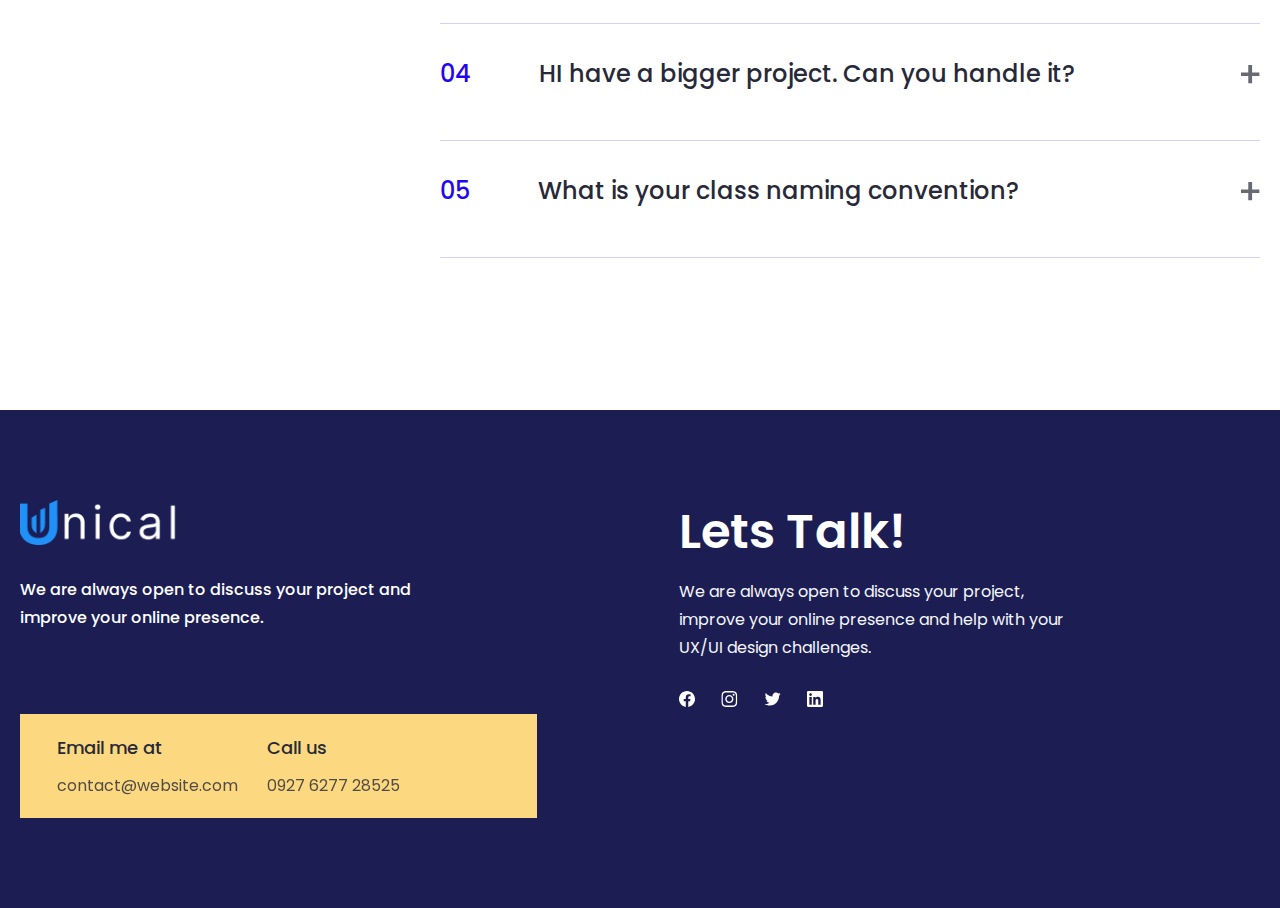
<file: pages/pricing.html>
<!DOCTYPE html>
<html lang="en">
  <head>
    <meta charset="UTF-8" />
    <meta name="viewport" content="width=device-width, initial-scale=1.0" />
    <title>Unical Solutions</title>
    <link rel="stylesheet" href="../css/pricing.css" />
    <link rel="stylesheet" href="../css/animation.css" />
  </head>
  <body>
    <div class="animation">
      <div class="text"><h1>Loading...</h1></div>
      <div class="loading">
        <div class="line-box">
          <div class="line"></div>
        </div>
      </div>
    </div>
    <header>
      <nav class="container navbar">
        <div class="logo-div">
          <a href="#">
            <img src="../assets/download.png" alt="logo" class="logo-img" />
          </a>
        </div>
        <div class="nav-items">
          <ul class="nav-links">
            <li><a href="../index.html" class="nav-link">Home</a></li>
            <li><a href="./about.html" class="nav-link">About us</a></li>
            <li><a href="#" class="nav-link">Pricing</a></li>
            <li><a href="./work.html" class="nav-link">Work</a></li>
            <li><a href="./blog.html" class="nav-link">Blog</a></li>
            <li>
              <a href="./contact.html" class="nav-link">Contact us</a>
            </li>
          </ul>
        </div>
        <div class="toggle-icon">
          <span class="bar"></span>
          <span class="bar"></span>
          <span class="bar"></span>
        </div>
      </nav>
    </header>
    <main class="pricing">
      <section class="pricing-plan">
        <div class="container pricing-plan-content">
          <div class="pricing-plan-header">
            <h4>Our Pricing Plans</h4>
            <p>
              When you’re ready to go beyond prototyping in Figma, Webflow is
              ready to help you bring your designs to life — without coding
              them.
            </p>
          </div>
          <div class="pricing-plans-cards">
            <div class="pricing-plans-card card1">
              <div class="price">
                <p class="price-p-1">$299</p>
                <p class="price-p-2">Per Design</p>
              </div>
              <div class="price-desc">
                <p class="price-desc-p1">Landing Page</p>
                <p class="price-desc-p2">
                  When you’re ready to go beyond prototyping in Figma,
                </p>
              </div>
              <div class="pricing-list">
                <img src="../assets/image20.svg" alt="" />
                <p>All limited links</p>
              </div>
              <div class="pricing-list">
                <img src="../assets/image20.svg" alt="" />
                <p>Own analytics platform</p>
              </div>
              <div class="pricing-list">
                <img src="../assets/image20.svg" alt="" />
                <p>Chat support</p>
              </div>
              <div class="pricing-list">
                <img src="../assets/image21.svg" alt="" />
                <p>Optimize hashtags</p>
              </div>
              <div class="pricing-list">
                <img src="../assets/image21.svg" alt="" />
                <p>Unlimited users</p>
              </div>
              <button class="plans-card-btn">Get started</button>
            </div>
            <div class="pricing-plans-card card2">
              <div class="price">
                <p class="price-p-1">$399</p>
                <p class="price-p-2">Multi Design</p>
              </div>
              <div class="price-desc">
                <p class="price-desc-p1">Website Page</p>
                <p class="price-desc-p2">
                  When you’re ready to go beyond prototyping in Figma, Webflow’s
                  ready to help.
                </p>
              </div>
              <div class="pricing-list">
                <img src="../assets/image20.svg" alt="" />
                <p>All limited links</p>
              </div>
              <div class="pricing-list">
                <img src="../assets/image20.svg" alt="" />
                <p>Own analytics platform</p>
              </div>
              <div class="pricing-list">
                <img src="../assets/image20.svg" alt="" />
                <p>Chat support</p>
              </div>
              <div class="pricing-list">
                <img src="../assets/image20.svg" alt="" />
                <p>Optimize hashtags</p>
              </div>
              <div class="pricing-list">
                <img src="../assets/image20.svg" alt="" />
                <p>Unlimited users</p>
              </div>
              <button class="plans-card-btn">Get started</button>
            </div>
            <div class="pricing-plans-card card3">
              <div class="price">
                <p class="price-p-1">$499</p>
                <p class="price-p-2">Per Design</p>
              </div>
              <div class="price-desc">
                <p class="price-desc-p1">Complex Project</p>
                <p class="price-desc-p2">
                  When you’re ready to go beyond prototyping in Figma,
                </p>
              </div>
              <div class="pricing-list">
                <img src="../assets/image20.svg" alt="" />
                <p>All limited links</p>
              </div>
              <div class="pricing-list">
                <img src="../assets/image20.svg" alt="" />
                <p>Own analytics platform</p>
              </div>
              <div class="pricing-list">
                <img src="../assets/image20.svg" alt="" />
                <p>Chat support</p>
              </div>
              <div class="pricing-list">
                <img src="../assets/image20.svg" alt="" />
                <p>Optimize hashtags</p>
              </div>
              <div class="pricing-list">
                <img src="../assets/image20.svg" alt="" />
                <p>Unlimited users</p>
              </div>
              <div class="pricing-list">
                <img src="../assets/image20.svg" alt="" />
                <p>Assist and Help</p>
              </div>
              <button class="plans-card-btn">Get started</button>
            </div>
          </div>
        </div>
      </section>
      <section class="questions">
        <div class="questions-content container">
          <div class="questions-head">
            <h3 class="head">Frequently asked questions</h3>
            <a href="./contact.html">Contact us For More Info</a>
          </div>
          <div class="questions-right">
            <div class="question-div">
              <div class="question-d1">
                <div class="d20">
                  <p class="number">01</p>
                  <p class="question">How much time does it take?</p>
                </div>
                <img src="../assets/image23.svg" alt="" class="minus" />
                <img src="../assets/image22.svg" alt="" class="plus hide" />
              </div>
              <p class="answer">
                Lorem ipsum dolor sit amet, consectetur adipiscing elit, sed do
                eiusmod tempor incididunt ut labore et dolore magna aliqua.
              </p>
            </div>
            <span class="line1"></span>
            <div class="question-div">
              <div class="question-d1">
                <div class="d20">
                  <p class="number">02</p>
                  <p class="question">What is your class naming convention?</p>
                </div>
                <img src="../assets/image23.svg" alt="" class="minus hide" />
                <img src="../assets/image22.svg" alt="" class="plus" />
              </div>
              <p class="answer hide">
                Lorem ipsum dolor sit amet, consectetur adipiscing elit, sed do
                eiusmod tempor incididunt ut labore et dolore magna aliqua.
              </p>
            </div>
            <span class="line1"></span>
            <div class="question-div">
              <div class="question-d1">
                <div class="d20">
                  <p class="number">03</p>
                  <p class="question">How do we communicate?</p>
                </div>
                <img src="../assets/image23.svg" alt="" class="minus hide" />
                <img src="../assets/image22.svg" alt="" class="plus" />
              </div>
              <p class="answer hide">
                Lorem ipsum dolor sit amet, consectetur adipiscing elit, sed do
                eiusmod tempor incididunt ut labore et dolore magna aliqua.
              </p>
            </div>
            <span class="line1"></span>

            <div class="question-div">
              <div class="question-d1">
                <div class="d20">
                  <p class="number">04</p>
                  <p class="question">
                    HI have a bigger project. Can you handle it?
                  </p>
                </div>
                <img src="../assets/image23.svg" alt="" class="minus hide" />
                <img src="../assets/image22.svg" alt="" class="plus" />
              </div>
              <p class="answer hide">
                Lorem ipsum dolor sit amet, consectetur adipiscing elit, sed do
                eiusmod tempor incididunt ut labore et dolore magna aliqua.
              </p>
            </div>
            <span class="line1"></span>
            <div class="question-div">
              <div class="question-d1">
                <div class="d20">
                  <p class="number">05</p>
                  <p class="question">What is your class naming convention?</p>
                </div>
                <img src="../assets/image23.svg" alt="" class="minus hide" />
                <img src="../assets/image22.svg" alt="" class="plus" />
              </div>
              <p class="answer hide">
                Lorem ipsum dolor sit amet, consectetur adipiscing elit, sed do
                eiusmod tempor incididunt ut labore et dolore magna aliqua.
              </p>
            </div>
            <span class="line1"></span>
          </div>
        </div>
      </section>
    </main>
    <footer>
      <div class="container footer-content">
        <div class="footer-top">
          <div class="footer-left">
            <div class="footer-logo">
              <img src="../assets/download.png" alt="" class="logo-image" />
            </div>
            <p>
              We are always open to discuss your project and improve your online
              presence.
            </p>
          </div>
          <div class="footer-right">
            <p class="right-p1">Lets Talk!</p>
            <p class="right-p2">
              We are always open to discuss your project, improve your online
              presence and help with your UX/UI design challenges.
            </p>
            <div class="footer-icons">
              <a href="https://www.facebook.com/" target="_blank">
                <img src="../assets/facebook.svg" alt="" />
              </a>
              <a href="https://www.instagram.com/ " target="_blank">
                <img src="../assets/insta.svg" alt="" />
              </a>
              <a href="https://twitter.com/" target="_blank">
                <img src="../assets/twit.svg" alt="" />
              </a>
              <a href="https://www.linkedin.com/" target="_blank">
                <img src="../assets/linkidn.svg" alt="" />
              </a>
            </div>
          </div>
        </div>
        <div class="footer-bottom">
          <div class="d10">
            <p class="footer-bot-p1">Email me at</p>
            <p class="footer-bot-p2">contact@website.com</p>
          </div>
          <div class="d10">
            <p class="footer-bot-p1">Call us</p>
            <p class="footer-bot-p2">0927 6277 28525</p>
          </div>
        </div>
      </div>
    </footer>
    <a href="#" id="backtop"><img src="../assets/image38.png" alt="" /></a>
    <script src="../js/pricing.js"></script>
    <script src="../js/main.js"></script>
  </body>
</html>
</file>
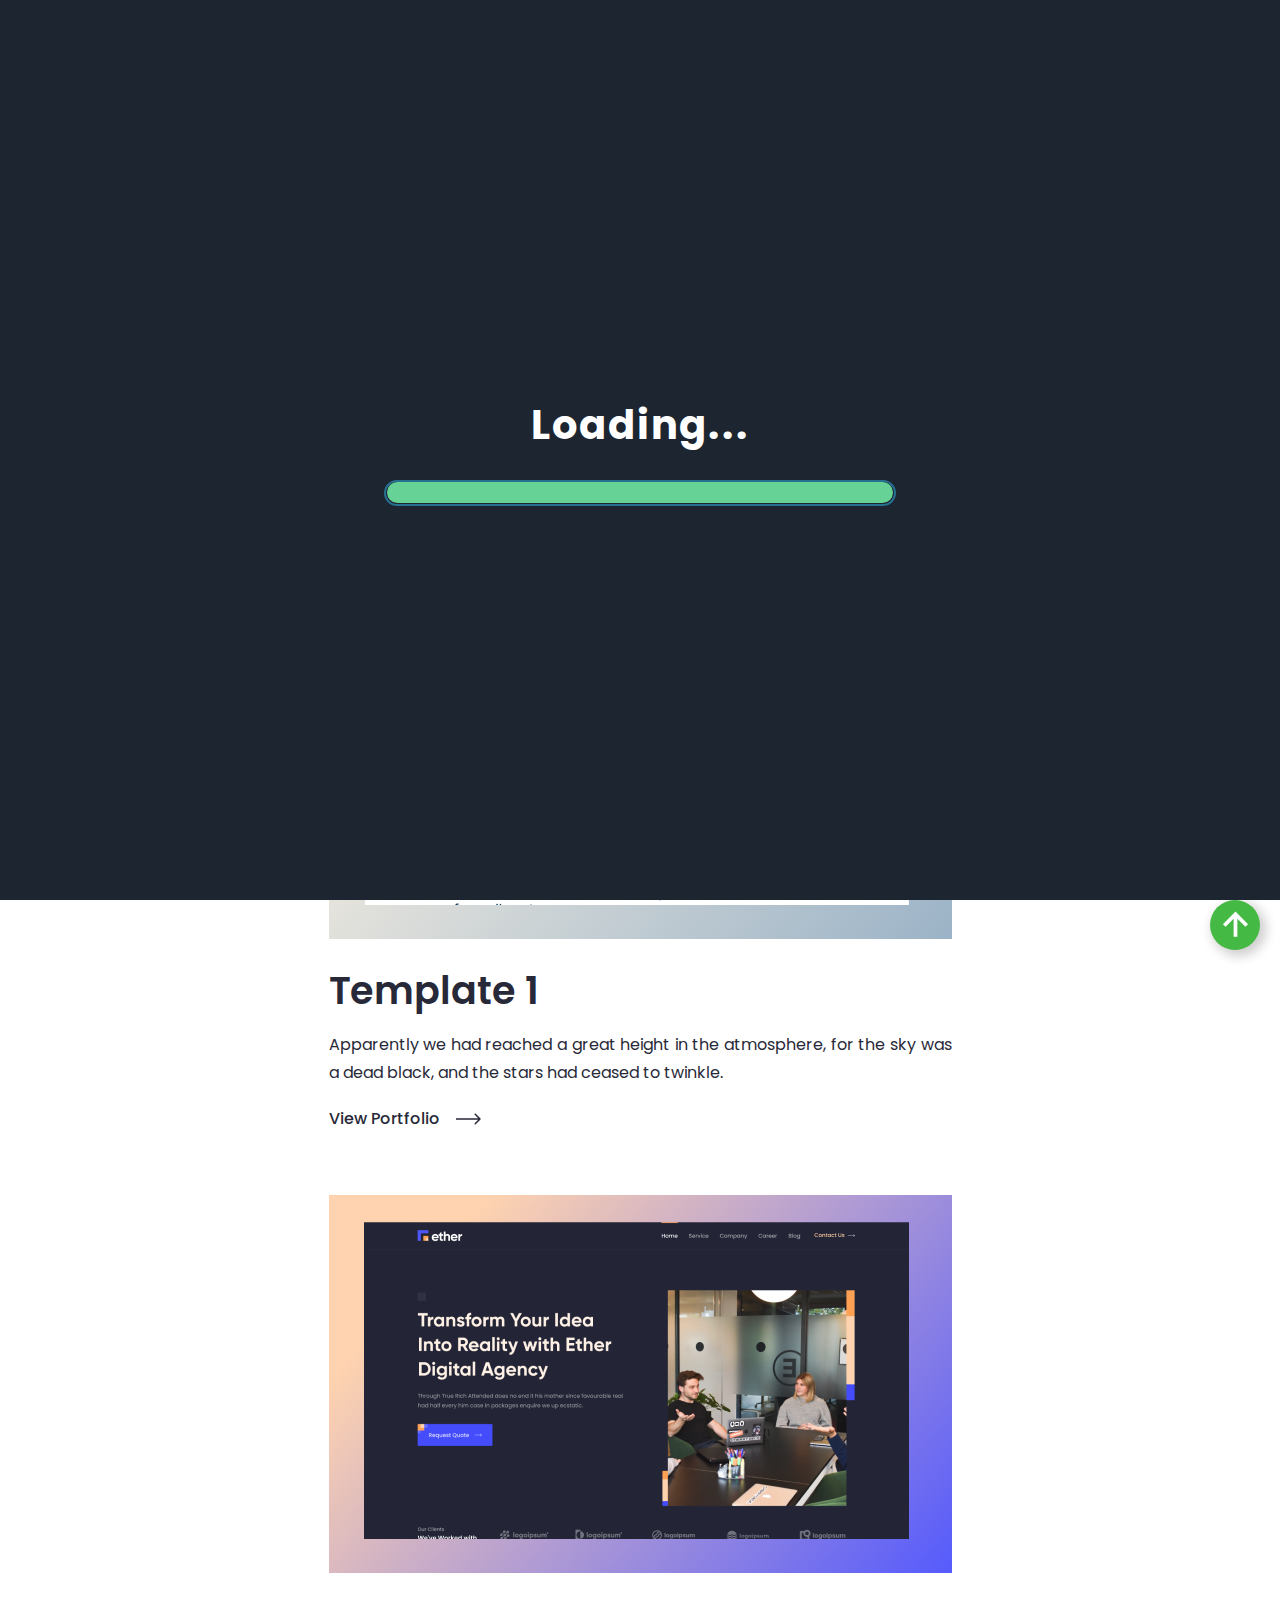
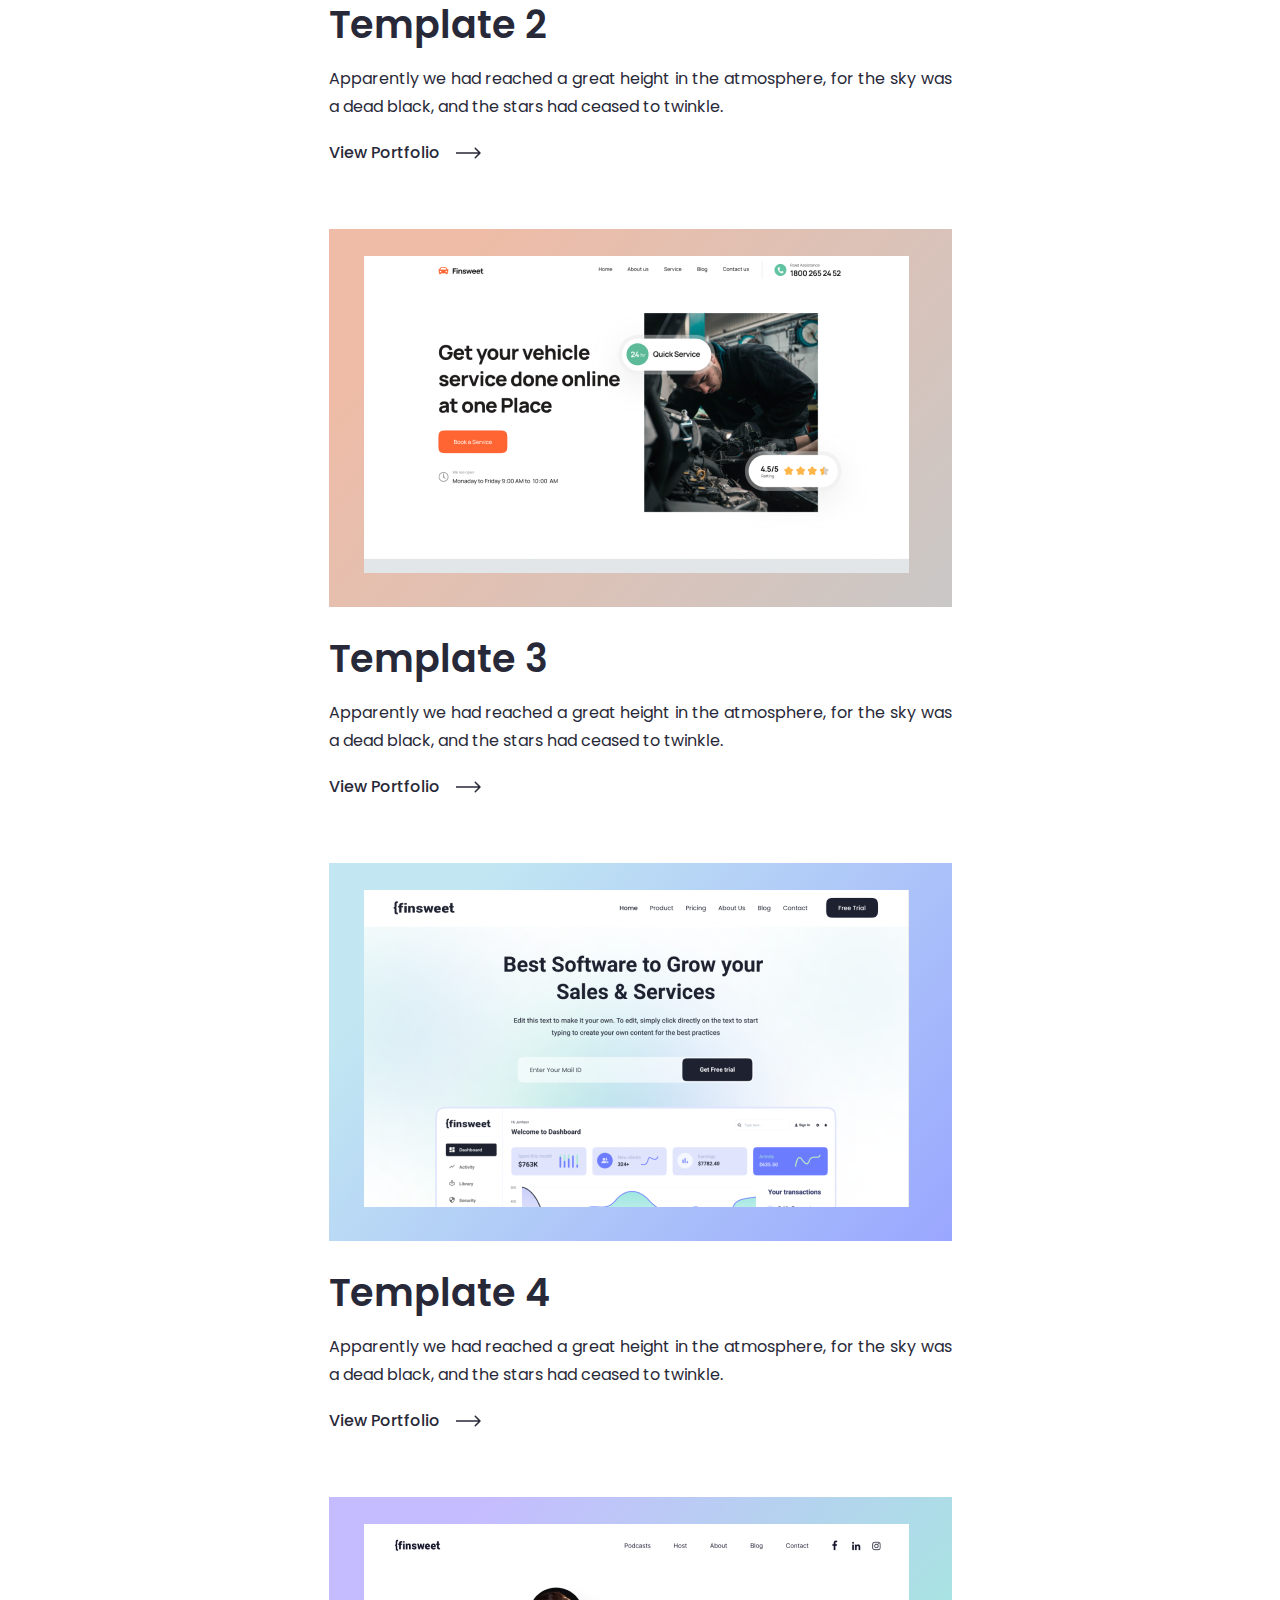
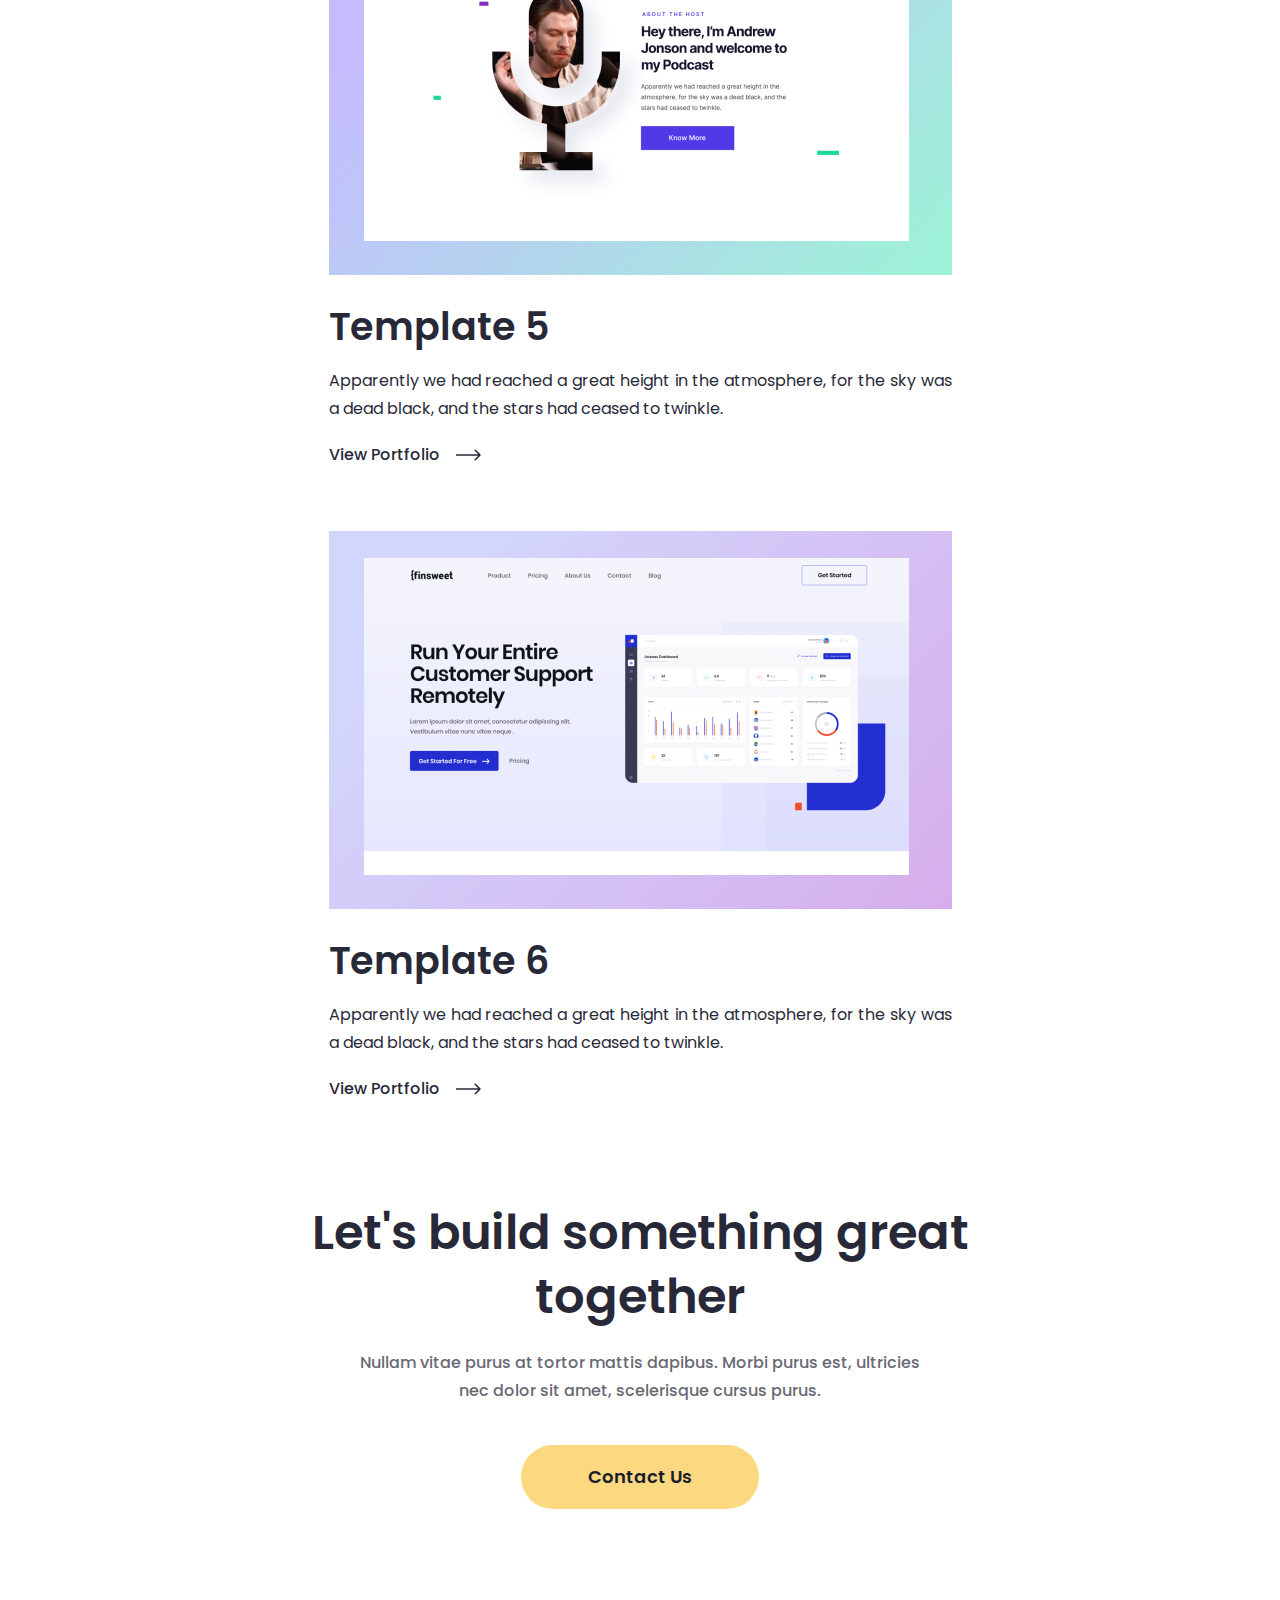
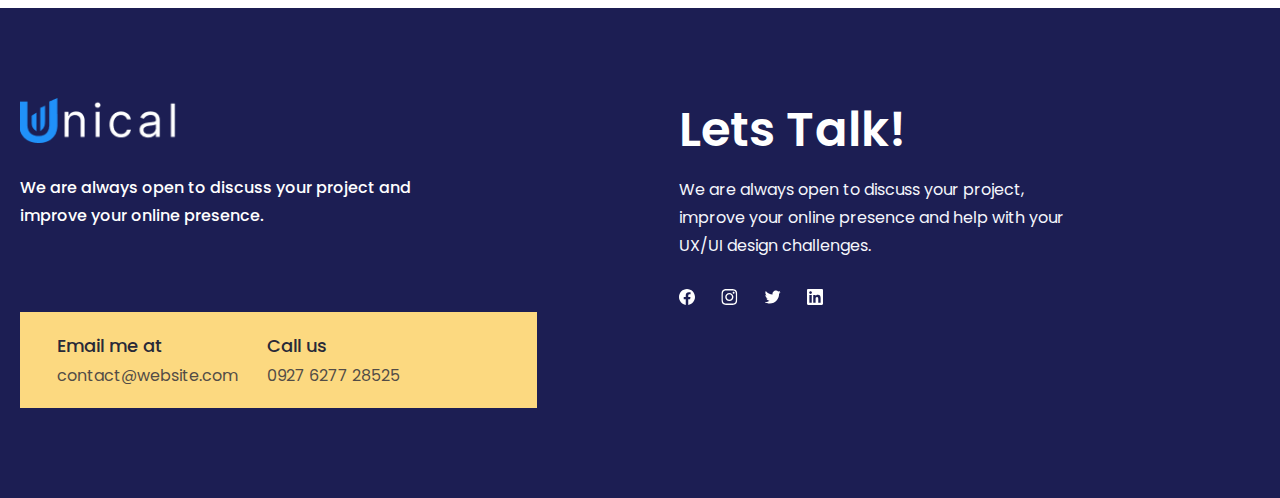
<file: pages/work.html>
<!DOCTYPE html>
<html lang="en">
  <head>
    <meta charset="UTF-8" />
    <meta name="viewport" content="width=device-width, initial-scale=1.0" />
    <title>Unical Solutions</title>
    <link rel="stylesheet" href="../css/works.css" />
    <link rel="stylesheet" href="../css/animation.css" />
  </head>
  <body>
    <div class="animation">
      <div class="text"><h1>Loading...</h1></div>
      <div class="loading">
        <div class="line-box">
          <div class="line"></div>
        </div>
      </div>
    </div>
    <header>
      <nav class="container navbar">
        <div class="logo-div">
          <a href="#">
            <img src="../assets/download.png" alt="logo" class="logo-img" />
          </a>
        </div>
        <div class="nav-items">
          <ul class="nav-links">
            <li><a href="../index.html" class="nav-link">Home</a></li>
            <li><a href="./about.html" class="nav-link">About us</a></li>
            <li><a href="./pricing.html" class="nav-link">Pricing</a></li>
            <li><a href="#" class="nav-link">Work</a></li>
            <li><a href="./blog.html" class="nav-link">Blog</a></li>
            <li>
              <a href="./contact.html" class="nav-link">Contact us</a>
            </li>
          </ul>
        </div>
        <div class="toggle-icon">
          <span class="bar"></span>
          <span class="bar"></span>
          <span class="bar"></span>
        </div>
      </nav>
    </header>
    <main class="works">
      <section class="works-hero">
        <div class="works-hero-content container">
          <p class="p-1">What we created</p>
          <h3>Our Work Portfolio</h3>
          <p class="p-2">
            We help teams create great digital products by providing them with
            tools and technology to make the design-to-code process universally
            accessible.
          </p>
        </div>
      </section>
      <section class="templates">
        <div class="templates-content container">
          <div class="template-cards">
            <div class="template-card">
              <div class="card-img1">
                <img src="../assets/image24.png" alt="" class="image25" />
              </div>
              <div class="card-bot">
                <h5 class="card-p1">Template 1</h5>
                <p class="card-p2">
                  Apparently we had reached a great height in the atmosphere,
                  for the sky was a dead black, and the stars had ceased to
                  twinkle.
                </p>
                <a href="#"
                  >View Portfolio <img src="../assets/image6.svg" alt=""
                /></a>
              </div>
            </div>
            <div class="template-card" id="template-card2">
              <div class="card-img2">
                <img src="../assets/image25.png" alt="" class="image25" />
              </div>
              <div class="card-bot">
                <h5 class="card-p1">Template 2</h5>
                <p class="card-p2">
                  Apparently we had reached a great height in the atmosphere,
                  for the sky was a dead black, and the stars had ceased to
                  twinkle.
                </p>
                <a href="#"
                  >View Portfolio <img src="../assets/image6.svg" alt=""
                /></a>
              </div>
            </div>
            <div class="template-card" id="template-card3">
              <div class="card-img3">
                <img src="../assets/image26.png" alt="" class="image25" />
              </div>
              <div class="card-bot">
                <h5 class="card-p1">Template 3</h5>
                <p class="card-p2">
                  Apparently we had reached a great height in the atmosphere,
                  for the sky was a dead black, and the stars had ceased to
                  twinkle.
                </p>
                <a href="#"
                  >View Portfolio <img src="../assets/image6.svg" alt=""
                /></a>
              </div>
            </div>
            <div class="template-card" id="template-card4">
              <div class="card-img4">
                <img src="../assets/image27.png" alt="" class="image25" />
              </div>
              <div class="card-bot">
                <h5 class="card-p1">Template 4</h5>
                <p class="card-p2">
                  Apparently we had reached a great height in the atmosphere,
                  for the sky was a dead black, and the stars had ceased to
                  twinkle.
                </p>
                <a href="#"
                  >View Portfolio <img src="../assets/image6.svg" alt=""
                /></a>
              </div>
            </div>
            <div class="template-card" id="template-card5">
              <div class="card-img5">
                <img src="../assets/image28.png" alt="" class="image25" />
              </div>
              <div class="card-bot">
                <h5 class="card-p1">Template 5</h5>
                <p class="card-p2">
                  Apparently we had reached a great height in the atmosphere,
                  for the sky was a dead black, and the stars had ceased to
                  twinkle.
                </p>
                <a href="#"
                  >View Portfolio <img src="../assets/image6.svg" alt=""
                /></a>
              </div>
            </div>
            <div class="template-card" id="template-card6">
              <div class="card-img6">
                <img src="../assets/image29.png" alt="" class="image25" />
              </div>
              <div class="card-bot">
                <h5 class="card-p1">Template 6</h5>
                <p class="card-p2">
                  Apparently we had reached a great height in the atmosphere,
                  for the sky was a dead black, and the stars had ceased to
                  twinkle.
                </p>
                <a href="#"
                  >View Portfolio <img src="../assets/image6.svg" alt=""
                /></a>
              </div>
            </div>
          </div>
          <div class="work-temp-bot">
            <p class="temp-bot-p-1">Let's build something great together</p>
            <p class="temp-bot-p-2">
              Nullam vitae purus at tortor mattis dapibus. Morbi purus est,
              ultricies nec dolor sit amet, scelerisque cursus purus.
            </p>

            <a href="./contact.html" class="contact-link">Contact Us</a>
          </div>
        </div>
      </section>
    </main>
    <footer>
      <div class="container footer-content">
        <div class="footer-top">
          <div class="footer-left">
            <div class="footer-logo">
              <img src="../assets/download.png" alt="" class="logo-image" />
            </div>
            <p>
              We are always open to discuss your project and improve your online
              presence.
            </p>
          </div>
          <div class="footer-right">
            <p class="right-p1">Lets Talk!</p>
            <p class="right-p2">
              We are always open to discuss your project, improve your online
              presence and help with your UX/UI design challenges.
            </p>
            <div class="footer-icons">
              <a href="https://www.facebook.com/" target="_blank">
                <img src="../assets/facebook.svg" alt="" />
              </a>
              <a href="https://www.instagram.com/ " target="_blank">
                <img src="../assets/insta.svg" alt="" />
              </a>
              <a href="https://twitter.com/" target="_blank">
                <img src="../assets/twit.svg" alt="" />
              </a>
              <a href="https://www.linkedin.com/" target="_blank">
                <img src="../assets/linkidn.svg" alt="" />
              </a>
            </div>
          </div>
        </div>
        <div class="footer-bottom">
          <div class="d10">
            <p class="footer-bot-p1">Email me at</p>
            <p class="footer-bot-p2">contact@website.com</p>
          </div>
          <div class="d10">
            <p class="footer-bot-p1">Call us</p>
            <p class="footer-bot-p2">0927 6277 28525</p>
          </div>
        </div>
      </div>
    </footer>
    <a href="#" id="backtop"><img src="../assets/image38.png" alt="" /></a>
    <script src="../js/main.js"></script>
  </body>
</html>
</file>
<file: css/main.css>
@import url("https://fonts.googleapis.com/css2?family=Poppins&display=swap");
* {
  padding: 0px;
  margin: 0px;
  box-sizing: border-box;
  scroll-behavior: smooth;
}
body {
  font-family: "Poppins", sans-serif;
}
.container {
  max-width: 1320px;
  padding: 0px 20px;
  margin: 0px auto;
}
button {
  border: none;
  cursor: pointer;
  outline: none;
}
a {
  text-decoration: none;
}

/* Header  */

header {
  padding-top: 21px;
  padding-bottom: 22px;
  position: fixed;
  z-index: 99;
  width: 100%;
  background: #1c1e53;
  left: 0;
  top: 0;
}

.navbar {
  display: flex;
  align-items: center;
  justify-content: space-between;
}

.logo-img {
  height: 45px;
}
.nav-items {
  display: flex;
  align-items: center;
  column-gap: 40px;
}
.nav-links {
  display: flex;
  align-items: center;
  column-gap: 40px;
}
.nav-links li {
  list-style: none;
}
.nav-link {
  text-decoration: none;
  position: relative;
  color: #bbbbcb;
  font-size: 16px;
  font-style: normal;
  font-weight: 500;
  line-height: 28px; /* 175% */
  cursor: pointer;
  /* padding-bottom: 6px; */
  transition: 0.3s all ease-in-out;
}
.nav-links li {
  padding: 10px 15px;
  margin: 0px 10px;
  position: relative;
}
.nav-links li::after,
.nav-links li::before {
  position: absolute;
  content: "";
  width: 0;
  height: 2px;
  background-color: #fff;
  transition: 0.3s all ease-in-out;
}
.nav-links li::before {
  top: 0;
  left: 0;
}
.nav-links li::after {
  bottom: 0;
  right: 0;
}
.nav-links li:hover:before {
  right: 0;
  left: auto;
  width: 100%;
}
.nav-links li:hover::after {
  right: auto;
  left: 0;
  width: 100%;
}

.nav-links li:hover a {
  color: white;
}
.nav-link:active {
  color: white;
}
.nav-btn {
  outline: none;
  cursor: pointer;
  padding: 16px 48px;
  background: transparent;
  border-radius: 41px;
  border: 2px solid rgba(244, 246, 252, 0.2);
  color: var(--White, #fff);
  font-size: 16px;
  font-style: normal;
  font-weight: 500;
  line-height: 28px; /* 175% */
}
.toggle-icon {
  display: none;
  cursor: pointer;
}
.bar {
  display: block;
  width: 25px;
  height: 3px;
  margin: 5px auto;
  transition: all 0.3s ease-in-out;
  background-color: white;
}

/* Home>Hero */
.home {
  padding-top: 94px;
}
.hero {
  background: var(--Tint-blue, #1c1e53);
  padding-top: 86px;
  padding-bottom: 126px;
}
.hero-content {
  display: flex;
  align-items: center;
  justify-content: space-between;
  gap: 30px;
}
.info {
  color: var(--White, #fff);
  max-width: 582px;
  font-size: 54px;
  font-style: normal;
  font-weight: 600;
  line-height: 74px; /* 137.037% */
}
.p1 {
  max-width: 562px;
  padding-top: 27px;
  padding-bottom: 48px;
  color: var(--White, #fff);
  opacity: 0.7;
  font-size: 16px;
  font-style: normal;
  font-weight: 500;
  line-height: 28px; /* 175% */
}
.hero-btns {
  display: flex;
  align-items: center;
  column-gap: 40px;
}
.hero-btn1 {
  padding: 16px 56px;
  border-radius: 41px;
  background: #fcd980;
  color: #1b1c2b;
  font-size: 18px;
  font-style: normal;
  font-weight: 600;
  line-height: 32px;
}

.hero-btn2 {
  display: flex;
  gap: 16px;
  align-items: center;
  background-color: transparent;
  color: var(--White, #fff);
  font-size: 16px;
  font-style: normal;
  font-weight: 500;
  line-height: 28px; /* 175% */
}
/* Projects */
.home-projects {
  padding-bottom: 100px;
}

.projects-head {
  display: flex;
  align-items: center;
  justify-content: space-between;
}
.projects-head {
  color: var(--Dark-blue, #282938);
  font-size: 48px;
  font-style: normal;
  font-weight: 600;
  line-height: 64px; /* 133.333% */
  padding-top: 57px;
  padding-bottom: 64px;
}
.projects-head h3 {
  color: var(--Dark-blue, #282938);
  font-size: 48px;
  font-style: normal;
  font-weight: 600;
  line-height: 64px; /* 133.333% */
}
.projects-head a {
  color: #282938;
  display: flex;
  column-gap: 16px;
  font-size: 16px;
  font-style: normal;
  font-weight: 500;
  line-height: 28px; /* 175% */
}
.project-images {
  display: flex;
  align-items: center;
  justify-content: space-between;
}
.d4 {
  display: flex;
  align-items: center;
  justify-content: center;
  flex-direction: column;
}
.image5 {
  width: 400px;
  height: 284px;
}

/* Features */
.features {
  background: var(--Grey, #f4f6fc);
}
.features-content {
  padding-top: 100px;
  padding-bottom: 100px;
}
.features-header {
  display: flex;
  align-items: center;
  justify-content: center;
  flex-direction: column;
}
.p-1 {
  color: var(--Dark-blue, #282938);
  text-align: center;
  font-size: 16px;
  font-style: normal;
  font-weight: 500;
  line-height: 28px; /* 175% */
}
.features-head {
  color: var(--Dark-blue, #282938);
  text-align: center;
  max-width: 630px;
  padding-top: 12px;
  padding-bottom: 47px;
  font-size: 48px;
  font-style: normal;
  font-weight: 600;
  line-height: 64px; /* 133.333% */
}
.features-cards {
  display: flex;
  align-items: center;
  justify-content: space-between;
  flex-wrap: wrap;
  gap: 24px;
}
.features-card {
  background: #fff;
  padding: 48px 31px 48px 45px;
  transition: 0.4s;
}
.features-card:hover {
  box-shadow: rgba(50, 50, 93, 0.25) 0px 6px 12px -2px,
    rgba(0, 0, 0, 0.3) 0px 3px 7px -3px;
}
.feature-card-icon {
  width: 35px;
  height: 35px;
  background-size: contain;
}
.features-icon {
  width: 36px;
  height: 36px;
  background-size: contain;
}
.card-header {
  padding-top: 25px;
  padding-bottom: 12px;
  color: var(--Dark-blue, #282938);
  font-size: 24px;
  font-style: normal;
  font-weight: 500;
  line-height: 36px; /* 150% */
}
.card-content {
  color: var(--Dark-blue, #282938);
  max-width: 325px;
  font-size: 16px;
  font-style: normal;
  font-weight: 400;
  line-height: 28px; /* 175% */
}
/* Footer */
footer {
  background: #1c1e53;
  padding-top: 90px;
  padding-bottom: 90px;
}
.footer-top {
  display: flex;
  column-gap: 260px;
}
.logo-image {
  height: 45px;
}
.footer-left p {
  color: var(--White, #fff);
  max-width: 399px;
  padding-top: 24px;
  font-size: 16px;
  font-style: normal;
  font-weight: 500;
  line-height: 28px; /* 175% */
}
.right-p1 {
  color: #fff;
  padding-bottom: 14px;
  font-size: 48px;
  font-style: normal;
  font-weight: 600;
  line-height: 64px; /* 133.333% */
}
.right-p2 {
  color: var(--Grey, #f4f6fc);
  max-width: 399px;
  font-size: 16px;
  font-style: normal;
  font-weight: 400;
  line-height: 28px; /* 175% */
}
.footer-icons {
  display: flex;
  align-items: center;
  gap: 26px;
  padding-top: 27px;
}
.footer-bottom {
  background: var(--Yellow, #fcd980);
  max-width: 517px;
  display: flex;
  align-items: center;
  column-gap: 29px;
  padding: 18px 37px;
}
.footer-bot-p1 {
  color: var(--Dark-blue, #282938);
  font-size: 18px;
  font-style: normal;
  font-weight: 500;
  line-height: 32px; /* 177.778% */
}
.footer-bot-p2 {
  color: var(--Dark-blue, #282938);
  opacity: 0.8;
  font-size: 16px;
  font-style: normal;
  font-weight: 400;
  line-height: 28px; /* 175% */
}
.web-req p {
  color: white;
  opacity: 0.8;
  margin: 0 auto;
  max-width: 600px;
  text-align: center;
  padding-top: 30px;
}
#backtop {
  text-decoration: none;
  font-size: 24px;
  font-weight: 900;
  background-color: rgb(68, 186, 68);
  box-shadow: 4px 4px 12px 2px rgba(0, 0, 0, 0.2);
  color: #333;
  width: 50px;
  height: 50px;
  display: flex;
  justify-content: center;
  align-items: center;
  border-radius: 50%;
  position: fixed;
  right: 20px;
  bottom: -50px;
  cursor: pointer;
  z-index: 99;
  transition: 0.6s;
}

@media (max-width: 1300px) {
  .home-projects .d4 {
    display: flex;
    align-items: center;
    justify-content: space-between;
    flex-direction: row;
    column-gap: 40px;
  }
  .home-projects .project-images {
    display: flex;
    flex-direction: column;
    row-gap: 25px;
  }
}
@media (max-width: 1140px) {
  .hero-content {
    flex-direction: column-reverse;
    row-gap: 60px;
  }
}
@media (max-width: 1050px) {
  .nav-links {
    column-gap: 15px;
  }
  .nav-link li {
    margin: 0;
  }
}
@media (max-width: 930px) {
  .toggle-icon {
    display: block;
  }
  .toggle-icon.active .bar:nth-child(2) {
    opacity: 0;
  }
  .toggle-icon.active .bar:nth-child(1) {
    transform: translateY(8px) rotate(45deg);
  }
  .toggle-icon.active .bar:nth-child(3) {
    transform: translateY(-8px) rotate(-45deg);
  }
  .nav-links {
    position: fixed;
    left: -100%;
    top: 74px;
    row-gap: 20px;
    z-index: 99;
    flex-direction: column;
    background-color: #1c1e53;
    width: 100%;
    text-align: center;
    transition: 0.3s;
  }
  .nav-links.active {
    left: 0;
  }
}
@media (max-width: 890px) {
  .image3 {
    width: 99%;
  }
  .image5 {
    width: 99%;
  }
  .features-card {
    width: 350px;
    padding: 20px 20px 20px 20px;
  }
  .footer-bottom {
    margin-top: 40px;
  }
}
@media (max-width: 840px) {
  .footer-top {
    column-gap: 50px;
    justify-content: space-between;
  }
}
@media (max-width: 820px) {
  .image5 {
    background-size: contain;
    height: auto;
  }
}
@media (max-width: 770px) {
  .features-cards {
    justify-content: center;
  }
}
@media (max-width: 680px) {
  .image1 {
    width: 99.9%;
  }
}
@media (max-width: 620px) {
  .projects-head {
    flex-direction: column;
    align-items: baseline;
    row-gap: 20px;
  }
  .projects-head h3 {
    font-size: 36px;
    line-height: 48px;
  }
}
@media (max-width: 600px) {
  .footer-top {
    flex-direction: column;
    gap: 30px;
  }
}
@media (max-width: 480px) {
  .footer-bottom {
    flex-direction: column;
    justify-content: baseline;
    align-items: baseline;
    row-gap: 20px;
  }
}
@media (max-width: 460px) {
  .hero-btns {
    flex-direction: column;
    justify-content: baseline;
    align-items: baseline;
    row-gap: 20px;
  }
  .info {
    font-size: 36px;
    line-height: 48px;
  }
}
@media (max-width: 455px) {
  .features-head {
    font-size: 30px;
    line-height: 40px;
  }
}
@media (max-width: 370px) {
  .features-head {
    font-size: 25px;
    line-height: 35px;
  }
}
</file>
<file: css/animation.css>
.animation {
  background-color: #1d2630;
  width: 100%;
  position: fixed;
  height: 100vh;
  z-index: 999;
  display: flex;
  flex-direction: column;
  align-items: center;
  justify-content: center;
}
.hide {
  display: none;
}
.text {
  color: #fff;
  margin-bottom: 25px;
  font-size: 20px;
  letter-spacing: 2px;
}
.loading {
  width: 100%;
  height: auto;
  display: flex;
  justify-content: center;
  align-items: center;
}
.loading .line-box {
  /* padding: 3px; */
  padding: 0.5px;
  padding-left: 1px;
  padding-right: 1px;
  /* padding-bottom: 5px; */
  width: 40%;
  height: 26px;
  border: 2px solid #267191;
  border-radius: 20px;
}
.loading .line-box .line {
  height: 21px;
  border-radius: 20px;
  background-color: #67d295;
  animation: loading 1.5s forwards cubic-bezier(0, 0, 0, 0);
}
@keyframes loading {
  0% {
    width: 0%;
  }
  100% {
    width: 100%;
  }
}
</file>
<file: css/about.css>
@import url("https://fonts.googleapis.com/css2?family=Poppins&display=swap");
* {
  padding: 0px;
  margin: 0px;
  box-sizing: border-box;
  scroll-behavior: smooth;
}
body {
  font-family: "Poppins", sans-serif;
}
.container {
  max-width: 1320px;
  padding: 0px 20px;
  margin: 0px auto;
}
button {
  border: none;
  cursor: pointer;
  outline: none;
}
a {
  text-decoration: none;
}

/* Header  */
header {
  padding-top: 21px;
  padding-bottom: 22px;
  position: fixed;
  z-index: 99;
  width: 100%;
  background: #1c1e53;
  left: 0;
  top: 0;
}

.navbar {
  display: flex;
  align-items: center;
  justify-content: space-between;
}

.logo-img {
  height: 45px;
}
.nav-items {
  display: flex;
  align-items: center;
  column-gap: 40px;
}
.nav-links {
  display: flex;
  align-items: center;
  column-gap: 40px;
}
.nav-links li {
  list-style: none;
}
.nav-link {
  text-decoration: none;
  position: relative;
  color: #bbbbcb;
  font-size: 16px;
  font-style: normal;
  font-weight: 500;
  line-height: 28px; /* 175% */
  cursor: pointer;
  /* padding-bottom: 6px; */
  transition: 0.3s all ease-in-out;
}
.nav-links li {
  padding: 10px 15px;
  margin: 0px 10px;
  position: relative;
}
.nav-links li::after,
.nav-links li::before {
  position: absolute;
  content: "";
  width: 0;
  height: 2px;
  background-color: #fff;
  transition: 0.3s all ease-in-out;
}
.nav-links li::before {
  top: 0;
  left: 0;
}
.nav-links li::after {
  bottom: 0;
  right: 0;
}
.nav-links li:hover:before {
  right: 0;
  left: auto;
  width: 100%;
}
.nav-links li:hover::after {
  right: auto;
  left: 0;
  width: 100%;
}

.nav-links li:hover a {
  color: white;
}
.nav-link:active {
  color: white;
}
.nav-btn {
  outline: none;
  cursor: pointer;
  padding: 16px 48px;
  background: transparent;
  border-radius: 41px;
  border: 2px solid rgba(244, 246, 252, 0.2);
  color: var(--White, #fff);
  font-size: 16px;
  font-style: normal;
  font-weight: 500;
  line-height: 28px; /* 175% */
}
.toggle-icon {
  display: none;
  cursor: pointer;
}
.bar {
  display: block;
  width: 25px;
  height: 3px;
  margin: 5px auto;
  transition: all 0.3s ease-in-out;
  background-color: white;
}

/* hero-about */
.about {
  padding-top: 94px;
}
.about-hero {
  padding-top: 120px;
  padding-bottom: 120px;
}
.about-hero-content {
  display: flex;
  align-items: center;
  justify-content: space-between;
  gap: 50px;
}
.hero-p1 {
  color: var(--Dark-blue, #282938);
  font-size: 18px;
  font-style: normal;
  font-weight: 500;
  line-height: 32px; /* 177.778% */
}
.about-hero-header {
  padding-top: 8px;
  padding-bottom: 31px;
  color: var(--Dark-blue, #282938);
  max-width: 595px;
  font-size: 54px;
  font-style: normal;
  font-weight: 600;
  line-height: 74px; /* 137.037% */
}
.hero-p2 {
  color: var(--Dark-blue, #282938);
  text-align: justify;
  opacity: 0.7;
  max-width: 484px;
  font-size: 16px;
  font-style: normal;
  font-weight: 400;
  line-height: 28px; /* 175% */
}

/* Goals */
.goals {
  padding-bottom: 120px;
}
.goals-top {
  background: #f4f5f5;
  display: flex;
  align-items: center;
  justify-content: space-between;
  gap: 20px;
  padding: 80px 80px;
}
.goals-left-p1 {
  color: var(--Dark-blue, #282938);
  font-size: 38px;
  font-style: normal;
  padding-bottom: 16px;
  font-weight: 600;
  line-height: 56px; /* 147.368% */
}
.goals-left-p2 {
  opacity: 0.7;
  max-width: 515px;
  color: var(--Dark-blue, #282938);
  font-size: 16px;
  font-style: normal;
  font-weight: 400;
  line-height: 28px; /* 175% */
}
.goals-right-p1 {
  color: var(--Dark-blue, #282938);
  font-size: 38px;
  font-style: normal;
  padding-bottom: 16px;
  font-weight: 600;
  line-height: 56px; /* 147.368% */
}
.goals-right-p2 {
  opacity: 0.7;
  max-width: 515px;
  color: var(--Dark-blue, #282938);
  font-size: 16px;
  font-style: normal;
  font-weight: 400;
  line-height: 28px; /* 175% */
}

/* Team */
.team {
  background: var(--Grey, #f4f6fc);
}
.team-content {
  padding-top: 100px;
  padding-bottom: 100px;
}
.team-header {
  color: var(--Dark-blue, #282938);
  text-align: center;
  padding-bottom: 48px;
  font-size: 48px;
  font-style: normal;
  font-weight: 600;
  line-height: 64px; /* 133.333% */
}
.team-cards {
  display: flex;
  align-items: center;
  justify-content: space-between;
  gap: 10px;
}
.d40 {
  display: flex;
  align-items: center;
  column-gap: 30px;
}
.team-card {
  width: 296px;
  background: #fff;
  display: flex;
  flex-direction: column;
  align-items: center;
  padding-top: 48px;
  padding-bottom: 32px;
  transition: 0.4s;
}
.team-card:hover {
  box-shadow: rgba(50, 50, 93, 0.25) 0px 6px 12px -2px,
    rgba(0, 0, 0, 0.3) 0px 3px 7px -3px;
}
.team-card-p1 {
  color: var(--b, #1d2130);
  text-align: center;
  padding-top: 30px;
  font-size: 24px;
  font-style: normal;
  font-weight: 500;
  line-height: 36px; /* 150% */
}
.team-card-p2 {
  color: var(--b, #1d2130);
  opacity: 0.7;
  font-size: 16px;
  font-style: normal;
  font-weight: 400;
  line-height: 28px; /* 175% */
}

/* Footer */
footer {
  background: #1c1e53;
  padding-top: 90px;
  padding-bottom: 90px;
}
.footer-top {
  display: flex;
  column-gap: 260px;
}
.logo-image {
  height: 45px;
}
.footer-left p {
  color: var(--White, #fff);
  max-width: 399px;
  padding-top: 24px;
  font-size: 16px;
  font-style: normal;
  font-weight: 500;
  line-height: 28px; /* 175% */
}
.right-p1 {
  color: #fff;
  padding-bottom: 14px;
  font-size: 48px;
  font-style: normal;
  font-weight: 600;
  line-height: 64px; /* 133.333% */
}
.right-p2 {
  color: var(--Grey, #f4f6fc);
  max-width: 399px;
  font-size: 16px;
  font-style: normal;
  font-weight: 400;
  line-height: 28px; /* 175% */
}
.footer-icons {
  display: flex;
  align-items: center;
  gap: 26px;
  padding-top: 27px;
}
.footer-bottom {
  background: var(--Yellow, #fcd980);
  max-width: 517px;
  display: flex;
  align-items: center;
  column-gap: 29px;
  padding: 18px 37px;
}
.footer-bot-p1 {
  color: var(--Dark-blue, #282938);
  font-size: 18px;
  font-style: normal;
  font-weight: 500;
  line-height: 32px; /* 177.778% */
}
.footer-bot-p2 {
  color: var(--Dark-blue, #282938);
  opacity: 0.8;
  font-size: 16px;
  font-style: normal;
  font-weight: 400;
  line-height: 28px; /* 175% */
}
#backtop {
  text-decoration: none;
  font-size: 24px;
  font-weight: 900;
  background-color: rgb(68, 186, 68);
  box-shadow: 4px 4px 12px 2px rgba(0, 0, 0, 0.2);
  color: #333;
  width: 50px;
  height: 50px;
  display: flex;
  justify-content: center;
  align-items: center;
  border-radius: 50%;
  position: fixed;
  right: 20px;
  bottom: -50px;
  cursor: pointer;
  z-index: 99;
  transition: 0.6s;
}
@media (max-width: 1050px) {
  .nav-links {
    column-gap: 15px;
  }
  .nav-link li {
    margin: 0;
  }
}
@media (max-width: 930px) {
  .toggle-icon {
    display: block;
  }
  .toggle-icon.active .bar:nth-child(2) {
    opacity: 0;
  }
  .toggle-icon.active .bar:nth-child(1) {
    transform: translateY(8px) rotate(45deg);
  }
  .toggle-icon.active .bar:nth-child(3) {
    transform: translateY(-8px) rotate(-45deg);
  }
  .nav-links {
    position: fixed;
    left: -100%;
    top: 74px;
    row-gap: 20px;
    z-index: 99;
    flex-direction: column;
    background-color: #1c1e53;
    width: 100%;
    text-align: center;
    transition: 0.3s;
  }
  .nav-links.active {
    left: 0;
  }
}
@media (max-width: 1340px) {
  .team-cards {
    flex-direction: column;
    row-gap: 40px;
  }
}
@media (max-width: 1330px) {
  .goals {
    width: 99.9%;
  }
}
@media (max-width: 1200px) {
  .goals-top {
    gap: 30px;
  }
  .goals-left-p1 {
    font-size: 24px;
    line-height: 36px;
  }
  .goals-right-p1 {
    font-size: 24px;
    line-height: 36px;
  }
}
@media (max-width: 1145px) {
  .about-hero-header {
    font-size: 32px;
    line-height: 42px;
  }
}
@media (max-width: 1050px) {
  .nav-links {
    column-gap: 15px;
  }
  .nav-link li {
    margin: 0;
  }
}
@media (max-width: 999px) {
  .about-hero-content {
    flex-direction: column;
  }
}
@media (max-width: 850px) {
  .goals-top {
    flex-direction: column;
  }
}
@media (max-width: 700px) {
  .image14 {
    width: 99.9%;
  }
}
@media (max-width: 680px) {
  .d40 {
    flex-direction: column;
    row-gap: 40px;
  }
}
@media (max-width: 480px) {
  .goals-left-p2 {
    font-size: 13px;
    line-height: 18px;
  }
  .goals-right-p2 {
    font-size: 13px;
    line-height: 18px;
  }
  .goals-top {
    padding: 40px;
  }
  .goals-left-p1 {
    font-size: 20px;
    line-height: 26px;
  }
  .goals-right-p1 {
    font-size: 20px;
    line-height: 26px;
  }
}
@media (max-width: 390px) {
  .goals-top {
    padding: 20px;
  }
}
/* footer */
@media (max-width: 890px) {
  .footer-bottom {
    margin-top: 40px;
  }
}
@media (max-width: 840px) {
  .footer-top {
    column-gap: 50px;
    justify-content: space-between;
  }
}
@media (max-width: 600px) {
  .footer-top {
    flex-direction: column;
    gap: 30px;
  }
}
@media (max-width: 480px) {
  .footer-bottom {
    flex-direction: column;
    justify-content: baseline;
    align-items: baseline;
    row-gap: 20px;
  }
}
</file>
<file: css/blog.css>
@import url("https://fonts.googleapis.com/css2?family=Poppins&display=swap");
* {
  padding: 0px;
  margin: 0px;
  box-sizing: border-box;
  scroll-behavior: smooth;
}
body {
  font-family: "Poppins", sans-serif;
}
.container {
  max-width: 1320px;
  padding: 0px 20px;
  margin: 0px auto;
}
button {
  border: none;
  cursor: pointer;
  outline: none;
}
a {
  text-decoration: none;
}

/* Header  */

header {
  padding-top: 21px;
  padding-bottom: 22px;
  position: fixed;
  z-index: 99;
  width: 100%;
  background: #1c1e53;
  left: 0;
  top: 0;
}

.navbar {
  display: flex;
  align-items: center;
  justify-content: space-between;
}

.logo-img {
  height: 45px;
}
.nav-items {
  display: flex;
  align-items: center;
  column-gap: 40px;
}
.nav-links {
  display: flex;
  align-items: center;
  column-gap: 40px;
}
.nav-links li {
  list-style: none;
}
.nav-link {
  text-decoration: none;
  position: relative;
  color: #bbbbcb;
  font-size: 16px;
  font-style: normal;
  font-weight: 500;
  line-height: 28px; /* 175% */
  cursor: pointer;
  /* padding-bottom: 6px; */
  transition: 0.3s all ease-in-out;
}
.nav-links li {
  padding: 10px 15px;
  margin: 0px 10px;
  position: relative;
}
.nav-links li::after,
.nav-links li::before {
  position: absolute;
  content: "";
  width: 0;
  height: 2px;
  background-color: #fff;
  transition: 0.3s all ease-in-out;
}
.nav-links li::before {
  top: 0;
  left: 0;
}
.nav-links li::after {
  bottom: 0;
  right: 0;
}
.nav-links li:hover:before {
  right: 0;
  left: auto;
  width: 100%;
}
.nav-links li:hover::after {
  right: auto;
  left: 0;
  width: 100%;
}

.nav-links li:hover a {
  color: white;
}
.nav-link:active {
  color: white;
}
.nav-btn {
  outline: none;
  cursor: pointer;
  padding: 16px 48px;
  background: transparent;
  border-radius: 41px;
  border: 2px solid rgba(244, 246, 252, 0.2);
  color: var(--White, #fff);
  font-size: 16px;
  font-style: normal;
  font-weight: 500;
  line-height: 28px; /* 175% */
}
.toggle-icon {
  display: none;
  cursor: pointer;
}
.bar {
  display: block;
  width: 25px;
  height: 3px;
  margin: 5px auto;
  transition: all 0.3s ease-in-out;
  background-color: white;
}

/* blog-hero */
.blog {
  padding-top: 94px;
}
.blog-hero-content {
  display: flex;
  flex-direction: column;
  align-items: center;
  padding-top: 110px;
  padding-bottom: 110px;
}
.blog-hero-head h2 {
  color: var(--Dark-blue, #282938);
  text-align: center;
  max-width: 949px;
  font-size: 48px;
  font-style: normal;
  font-weight: 600;
  line-height: 64px; /* 133.333% */
}
.blog-hero-head p {
  color: var(--Dark-blue, #282938);
  text-align: center;
  padding-top: 16px;
  padding-bottom: 32px;
  font-size: 16px;
  font-style: normal;
  font-weight: 500;
  line-height: 28px; /* 175% */
}
.blog-hero-head p span {
  color: var(--Dark-blue, #282938);
  text-align: center;
  opacity: 0.87;
  font-size: 16px;
  font-style: normal;
  font-weight: 500;
  line-height: 28px; /* 175% */
}
.blog-hero-desc p {
  color: var(--Dark-blue, #282938);
  text-align: center;
  padding-top: 48px;
  padding-bottom: 16px;
  max-width: 831px;
  font-size: 16px;
  font-style: normal;
  font-weight: 400;
  line-height: 28px; /* 175% */
}
.blog-hero-desc {
  display: flex;
  align-items: center;
  flex-direction: column;
}
.blog-hero-desc a {
  color: var(--Royal-Blue, #2405f2);
  text-align: center;
  font-size: 16px;
  font-style: normal;
  font-weight: 400;
  line-height: 28px; /* 175% */
}

/* blogs */
.blogs-content {
  padding-bottom: 120px;
}
.blogs-content h2 {
  color: var(--Dark-blue, #282938);
  padding-bottom: 48px;
  text-align: center;
  font-size: 48px;
  font-style: normal;
  font-weight: 600;
  line-height: 64px; /* 133.333% */
}
.blogs-cards {
  display: flex;
  align-items: center;
  justify-content: space-between;
  gap: 10px;
  row-gap: 64px;
  flex-wrap: wrap;
}
.blogs-card {
  max-width: 404px;
}
.blogs-card-p1 {
  color: var(--Dark-blue, #282938);
  opacity: 0.7;
  font-size: 16px;
  font-style: normal;
  padding-top: 32px;
  padding-bottom: 16px;
  font-weight: 500;
  line-height: 28px; /* 175% */
}
.blogs-card-p2 {
  color: var(--Dark-blue, #282938);
  max-width: 404px;
  font-size: 24px;
  font-style: normal;
  font-weight: 500;
  line-height: 36px; /* 150% */
}
.blogs-card-p3 {
  padding-top: 16px;
  padding-bottom: 24px;
  color: var(--Dark-blue, #282938);
  opacity: 0.7;
  font-size: 16px;
  font-style: normal;
  font-weight: 400;
  line-height: 28px; /* 175% */
}
.card-bot a {
  color: var(--Tint-blue, #1c1e53);
  display: flex;
  align-items: center;
  gap: 12px;
  font-size: 16px;
  font-style: normal;
  font-weight: 500;
  line-height: 28px; /* 175% */
}

/* Footer */
footer {
  background: #1c1e53;
  padding-top: 90px;
  padding-bottom: 90px;
}
.footer-top {
  display: flex;
  column-gap: 260px;
}
.logo-image {
  height: 45px;
}
.footer-left p {
  color: var(--White, #fff);
  max-width: 399px;
  padding-top: 24px;
  font-size: 16px;
  font-style: normal;
  font-weight: 500;
  line-height: 28px; /* 175% */
}
.right-p1 {
  color: #fff;
  padding-bottom: 14px;
  font-size: 48px;
  font-style: normal;
  font-weight: 600;
  line-height: 64px; /* 133.333% */
}
.right-p2 {
  color: var(--Grey, #f4f6fc);
  max-width: 399px;
  font-size: 16px;
  font-style: normal;
  font-weight: 400;
  line-height: 28px; /* 175% */
}
.footer-icons {
  display: flex;
  align-items: center;
  gap: 26px;
  padding-top: 27px;
}
.footer-bottom {
  background: var(--Yellow, #fcd980);
  max-width: 517px;
  display: flex;
  align-items: center;
  column-gap: 29px;
  padding: 18px 37px;
}
.footer-bot-p1 {
  color: var(--Dark-blue, #282938);
  font-size: 18px;
  font-style: normal;
  font-weight: 500;
  line-height: 32px; /* 177.778% */
}
.footer-bot-p2 {
  color: var(--Dark-blue, #282938);
  opacity: 0.8;
  font-size: 16px;
  font-style: normal;
  font-weight: 400;
  line-height: 28px; /* 175% */
}
#backtop {
  text-decoration: none;
  font-size: 24px;
  font-weight: 900;
  background-color: rgb(68, 186, 68);
  box-shadow: 4px 4px 12px 2px rgba(0, 0, 0, 0.2);
  color: #333;
  width: 50px;
  height: 50px;
  display: flex;
  justify-content: center;
  align-items: center;
  border-radius: 50%;
  position: fixed;
  right: 20px;
  bottom: -50px;
  cursor: pointer;
  z-index: 99;
  transition: 0.6s;
}
@media (max-width: 1050px) {
  .nav-links {
    column-gap: 15px;
  }
  .nav-link li {
    margin: 0;
  }
}
@media (max-width: 930px) {
  .toggle-icon {
    display: block;
  }
  .toggle-icon.active .bar:nth-child(2) {
    opacity: 0;
  }
  .toggle-icon.active .bar:nth-child(1) {
    transform: translateY(8px) rotate(45deg);
  }
  .toggle-icon.active .bar:nth-child(3) {
    transform: translateY(-8px) rotate(-45deg);
  }
  .nav-links {
    position: fixed;
    left: -100%;
    top: 74px;
    row-gap: 20px;
    z-index: 99;
    flex-direction: column;
    background-color: #1c1e53;
    width: 100%;
    text-align: center;
    transition: 0.3s;
  }
  .nav-links.active {
    left: 0;
  }
}
/* footer */
@media (max-width: 890px) {
  .footer-bottom {
    margin-top: 40px;
  }
}
@media (max-width: 840px) {
  .footer-top {
    column-gap: 50px;
    justify-content: space-between;
  }
}
@media (max-width: 600px) {
  .footer-top {
    flex-direction: column;
    gap: 30px;
  }
}
@media (max-width: 480px) {
  .footer-bottom {
    flex-direction: column;
    justify-content: baseline;
    align-items: baseline;
    row-gap: 20px;
  }
}
@media (max-width: 1320px) {
  .image30 {
    width: 99.9%;
  }
}
@media (max-width: 858px) {
  .blogs-cards {
    justify-content: center;
  }
}
@media (max-width: 520px) {
  .blog-hero-head h1 {
    font-size: 36px;
    line-height: 48px;
  }
}
@media (max-width: 432px) {
  .image31 {
    width: 99.9%;
  }
}
@media (max-width: 350px) {
  .blog-hero-head h1 {
    font-size: 28px;
    line-height: 38px;
  }
}
@media (max-width: 340px) {
  .blogs-card-p2 {
    font-size: 20px;
    line-height: 30px;
  }
}
</file>
<file: css/contact.css>
@import url("https://fonts.googleapis.com/css2?family=Poppins&display=swap");
* {
  padding: 0px;
  margin: 0px;
  box-sizing: border-box;
  scroll-behavior: smooth;
}
body {
  font-family: "Poppins", sans-serif;
}
.container {
  max-width: 1320px;
  padding: 0px 20px;
  margin: 0px auto;
}
button {
  border: none;
  cursor: pointer;
  outline: none;
}
a {
  text-decoration: none;
}

/* Header  */

header {
  padding-top: 21px;
  padding-bottom: 22px;
  position: fixed;
  z-index: 99;
  width: 100%;
  background: #1c1e53;
  left: 0;
  top: 0;
}

.navbar {
  display: flex;
  align-items: center;
  justify-content: space-between;
}

.logo-img {
  height: 45px;
}
.nav-items {
  display: flex;
  align-items: center;
  column-gap: 40px;
}
.nav-links {
  display: flex;
  align-items: center;
  column-gap: 40px;
}
.nav-links li {
  list-style: none;
}
.nav-link {
  text-decoration: none;
  color: #bbbbcb;
  font-size: 16px;
  font-style: normal;
  font-weight: 500;
  line-height: 28px; /* 175% */
  cursor: pointer;
  /* padding-bottom: 5px; */
  transition: 0.3s all ease-in-out;
}
.nav-links li {
  padding: 10px 15px;
  /* margin: 0px 10px; */
  position: relative;
}
.nav-links li::after,
.nav-links li::before {
  position: absolute;
  content: "";
  width: 0;
  height: 2px;
  background-color: #fff;
  transition: 0.3s all ease-in-out;
}
.nav-links li::before {
  top: 0;
  left: 0;
}
.nav-links li::after {
  bottom: 0;
  right: 0;
}
.nav-links li:hover:before {
  right: 0;
  left: auto;
  width: 100%;
}
.nav-links li:hover::after {
  right: auto;
  left: 0;
  width: 100%;
}
.nav-link:active {
  color: white;
}
.nav-links li:hover a {
  color: var(--White, #fff);
}
.nav-btn {
  outline: none;
  cursor: pointer;
  padding: 16px 48px;
  background: transparent;
  border-radius: 41px;
  border: 2px solid rgba(244, 246, 252, 0.2);
  color: var(--White, #fff);
  font-size: 16px;
  font-style: normal;
  font-weight: 500;
  line-height: 28px; /* 175% */
}
.toggle-icon {
  display: none;
  cursor: pointer;
}
.bar {
  display: block;
  width: 25px;
  height: 3px;
  margin: 5px auto;
  transition: all 0.3s ease-in-out;
  background-color: white;
}

/* contact */
.contact {
  padding-top: 94px;
}
.contact-content {
  padding-top: 100px;
  padding-bottom: 100px;
}
.contact-head {
  display: flex;
  align-items: center;
  flex-direction: column;
}
.contact-head h1 {
  color: var(--Dark-blue, #282938);
  text-align: center;
  font-size: 48px;
  font-style: normal;
  font-weight: 600;
  line-height: 64px; /* 133.333% */
}
.contact-content p {
  color: var(--Dark-blue, #282938);
  text-align: center;
  padding-top: 16px;
  opacity: 0.7;
  max-width: 562px;
  padding-bottom: 64px;
  font-size: 16px;
  font-style: normal;
  font-weight: 400;
  line-height: 28px; /* 175% */
}
.contact-main {
  max-width: 1061px;
  padding: 60px 77px;
  margin: 0 auto;
  border-radius: 12px;
  background: var(--Grey, #f4f6fc);
}
.form-d1 {
  display: flex;
  align-items: center;
  justify-content: space-between;
  gap: 20px;
}
.field {
  display: flex;
  flex-direction: column;
  padding-bottom: 24px;
}
.input1 {
  margin-top: 6px;
  margin-bottom: 4px;
  width: 374px;
  outline: none;
  border: none;
  border-radius: 8px;
  border: 1px solid rgba(0, 0, 0, 0.12);
  padding: 18px 32px;
  max-width: 374px;
  background: transparent;
  color: #000;
  font-size: 16px;
  font-style: normal;
  font-weight: 400;
  line-height: 28px; /* 175% */
}
.message {
  margin-top: 6px;
  resize: none;
  outline: none;
  border: none;
  border-radius: 8px;
  border: 1px solid rgba(0, 0, 0, 0.12);
  height: 138px;
  background: transparent;
  padding: 18px 32px;
  color: #000;
  font-size: 16px;
  font-style: normal;
  font-weight: 400;
  line-height: 28px; /* 175% */
}
.submit-contact {
  margin-top: 24px;
  color: var(--Grey, #f4f6fc);
  border-radius: 41px;
  background: var(--Dark-blue, #282938);
  padding: 15px 51px;
  font-size: 18px;
  font-style: normal;
  font-weight: 600;
  line-height: 32px; /* 177.778% */
}
.show {
  display: block;
  color: red;
}
.hide {
  display: none;
}

/* Footer */
footer {
  background: #1c1e53;
  padding-top: 90px;
  padding-bottom: 90px;
}
.footer-top {
  display: flex;
  column-gap: 260px;
}
.logo-image {
  height: 45px;
}
.footer-left p {
  color: var(--White, #fff);
  max-width: 399px;
  padding-top: 24px;
  font-size: 16px;
  font-style: normal;
  font-weight: 500;
  line-height: 28px; /* 175% */
}
.right-p1 {
  color: #fff;
  padding-bottom: 14px;
  font-size: 48px;
  font-style: normal;
  font-weight: 600;
  line-height: 64px; /* 133.333% */
}
.right-p2 {
  color: var(--Grey, #f4f6fc);
  max-width: 399px;
  font-size: 16px;
  font-style: normal;
  font-weight: 400;
  line-height: 28px; /* 175% */
}
.footer-icons {
  display: flex;
  align-items: center;
  gap: 26px;
  padding-top: 27px;
}
.footer-bottom {
  background: var(--Yellow, #fcd980);
  max-width: 517px;
  display: flex;
  align-items: center;
  column-gap: 29px;
  padding: 18px 37px;
}
.footer-bot-p1 {
  color: var(--Dark-blue, #282938);
  font-size: 18px;
  font-style: normal;
  font-weight: 500;
  line-height: 32px; /* 177.778% */
}
.footer-bot-p2 {
  color: var(--Dark-blue, #282938);
  opacity: 0.8;
  font-size: 16px;
  font-style: normal;
  font-weight: 400;
  line-height: 28px; /* 175% */
}
#backtop {
  text-decoration: none;
  font-size: 24px;
  font-weight: 900;
  background-color: rgb(68, 186, 68);
  box-shadow: 4px 4px 12px 2px rgba(0, 0, 0, 0.2);
  color: #333;
  width: 50px;
  height: 50px;
  display: flex;
  justify-content: center;
  align-items: center;
  border-radius: 50%;
  position: fixed;
  right: 20px;
  bottom: -50px;
  cursor: pointer;
  z-index: 99;
  transition: 0.6s;
}
@media (max-width: 1050px) {
  .nav-links {
    column-gap: 15px;
  }
  .nav-link li {
    margin: 0;
  }
}
@media (max-width: 930px) {
  .toggle-icon {
    display: block;
  }
  .toggle-icon.active .bar:nth-child(2) {
    opacity: 0;
  }
  .toggle-icon.active .bar:nth-child(1) {
    transform: translateY(8px) rotate(45deg);
  }
  .toggle-icon.active .bar:nth-child(3) {
    transform: translateY(-8px) rotate(-45deg);
  }
  .nav-links {
    position: fixed;
    left: -100%;
    top: 74px;
    row-gap: 20px;
    z-index: 99;
    flex-direction: column;
    background-color: #1c1e53;
    width: 100%;
    text-align: center;
    transition: 0.3s;
  }
  .nav-links.active {
    left: 0;
  }
}

@media (max-width: 920px) {
  .form-d1 {
    flex-direction: column;
  }
}
@media (max-width: 570px) {
  .message {
    width: 374px;
  }
  form {
    display: flex;
    flex-direction: column;
    align-items: center;
  }
}
@media (max-width: 467px) {
  .input1 {
    width: 99.9%;
  }
  .message {
    width: 99.9%;
  }
  .contact-main {
    padding: 40px 20px;
  }
}
@media (max-width: 330px) {
  .input1 {
    width: 200px;
  }
  .message {
    width: 200px;
  }
  .contact-main {
    padding: 20px 10px;
  }
}
/* footer */
@media (max-width: 890px) {
  .footer-bottom {
    margin-top: 40px;
  }
}
@media (max-width: 840px) {
  .footer-top {
    column-gap: 50px;
    justify-content: space-between;
  }
}
@media (max-width: 600px) {
  .footer-top {
    flex-direction: column;
    gap: 30px;
  }
}
@media (max-width: 480px) {
  .footer-bottom {
    flex-direction: column;
    justify-content: baseline;
    align-items: baseline;
    row-gap: 20px;
  }
}
</file>
<file: css/pricing.css>
@import url("https://fonts.googleapis.com/css2?family=Poppins&display=swap");
* {
  padding: 0px;
  margin: 0px;
  box-sizing: border-box;
  scroll-behavior: smooth;
}
body {
  font-family: "Poppins", sans-serif;
}
.container {
  max-width: 1320px;
  padding: 0px 20px;
  margin: 0px auto;
}
button {
  border: none;
  cursor: pointer;
  outline: none;
}
a {
  text-decoration: none;
}

/* Header  */

header {
  padding-top: 21px;
  padding-bottom: 22px;
  position: fixed;
  z-index: 99;
  width: 100%;
  background: #1c1e53;
  left: 0;
  top: 0;
}

.navbar {
  display: flex;
  align-items: center;
  justify-content: space-between;
}

.logo-img {
  height: 45px;
}
.nav-items {
  display: flex;
  align-items: center;
  column-gap: 40px;
}
.nav-links {
  display: flex;
  align-items: center;
  column-gap: 40px;
}
.nav-links li {
  list-style: none;
}
.nav-link {
  text-decoration: none;
  position: relative;
  color: #bbbbcb;
  font-size: 16px;
  font-style: normal;
  font-weight: 500;
  line-height: 28px; /* 175% */
  cursor: pointer;
  /* padding-bottom: 6px; */
  transition: 0.3s all ease-in-out;
}
.nav-links li {
  padding: 10px 15px;
  margin: 0px 10px;
  position: relative;
}
.nav-links li::after,
.nav-links li::before {
  position: absolute;
  content: "";
  width: 0;
  height: 2px;
  background-color: #fff;
  transition: 0.3s all ease-in-out;
}
.nav-links li::before {
  top: 0;
  left: 0;
}
.nav-links li::after {
  bottom: 0;
  right: 0;
}
.nav-links li:hover:before {
  right: 0;
  left: auto;
  width: 100%;
}
.nav-links li:hover::after {
  right: auto;
  left: 0;
  width: 100%;
}

.nav-links li:hover a {
  color: white;
}
.nav-link:active {
  color: white;
}
.nav-btn {
  outline: none;
  cursor: pointer;
  padding: 16px 48px;
  background: transparent;
  border-radius: 41px;
  border: 2px solid rgba(244, 246, 252, 0.2);
  color: var(--White, #fff);
  font-size: 16px;
  font-style: normal;
  font-weight: 500;
  line-height: 28px; /* 175% */
}
.toggle-icon {
  display: none;
  cursor: pointer;
}
.bar {
  display: block;
  width: 25px;
  height: 3px;
  margin: 5px auto;
  transition: all 0.3s ease-in-out;
  background-color: white;
}

/* Pricing */
.pricing {
  padding-top: 94px;
}
.pricing-plan {
  padding-top: 120px;
  padding-bottom: 120px;
}
.pricing-plan-header {
  display: flex;
  flex-direction: column;
  align-items: center;
  padding-bottom: 40px;
}
.pricing-plan-header h4 {
  color: var(--Dark-blue, #282938);
  padding-bottom: 16px;
  font-size: 48px;
  font-style: normal;
  text-align: center;
  font-weight: 600;
  line-height: 64px; /* 133.333% */
}
.pricing-plan-header p {
  color: var(--Dark-blue, #282938);
  text-align: center;
  max-width: 562px;
  opacity: 0.7;
  font-size: 16px;
  font-style: normal;
  font-weight: 500;
  line-height: 28px; /* 175% */
}
.pricing-plans-cards {
  display: flex;
  align-items: center;
  justify-content: space-between;
  column-gap: 15px;
}
.pricing-plans-card {
  border-radius: 12px;
  background: var(--Grey, #f4f6fc);
  padding: 62px 60px 62px 48px;
  transition: 0.4s linear;
}
.pricing-plans-card:hover {
  background: rgba(28, 30, 83, 1);
}
.pricing-plans-card:hover .price-desc-p1,
.pricing-plans-card:hover .price-desc-p2,
.pricing-plans-card:hover .price-p-1,
.pricing-plans-card:hover .pricing-list p,
.pricing-plans-card:hover .price-desc-p2 {
  color: #fff;
}
.pricing-plans-card:hover .plans-card-btn {
  background: var(--Yellow, #fcd980);
  color: #282938;
}
.pricing-plans-card:hover .price-p-2 {
  color: #fcd980;
}
.price {
  display: flex;
  align-items: center;
  column-gap: 8px;
  padding-bottom: 20px;
}
.price-p-1 {
  color: var(--Dark-blue, #282938);
  font-size: 38px;
  font-style: normal;
  font-weight: 600;
  line-height: 56px; /* 147.368% */
}
.price-p-2 {
  color: var(--Royal-Blue, #2405f2);
  font-size: 16px;
  font-style: normal;
  font-weight: 400;
  line-height: 28px; /* 175% */
}
.price-desc-p1 {
  color: var(--Dark-blue, #282938);
  font-size: 24px;
  font-style: normal;
  font-weight: 500;
  line-height: 36px; /* 150% */
}
.price-desc-p2 {
  color: var(--Dark-blue, #282938);
  max-width: 281px;
  opacity: 0.7;
  font-size: 16px;
  font-style: normal;
  font-weight: 500;
  line-height: 28px; /* 175% */
}
.card2 .price-desc-p2 {
  padding-bottom: 50px;
}
.card1 .price-desc-p2 {
  padding-bottom: 78px;
}
.card3 .price-desc-p2 {
  padding-bottom: 44px;
}
.pricing-list {
  display: flex;
  align-items: center;
  column-gap: 12px;
  padding-bottom: 20px;
}
.pricing-list p {
  color: var(--Dark-blue, #282938);
  font-size: 16px;
  font-style: normal;
  font-weight: 400;
  line-height: 28px; /* 175% */
}
.plans-card-btn {
  cursor: pointer;
  margin-top: 59px;
  margin-left: 24px;
  color: var(--Grey, #f4f6fc);
  font-size: 18px;
  font-style: normal;
  font-weight: 600;
  line-height: 32px; /* 177.778% */
  border-radius: 41px;
  padding: 15px 51px;
  background: var(--Dark-blue, #282938);
}
.card3 .plans-card-btn {
  margin-top: 45px;
}

/* Questions */
.questions-content {
  display: flex;
  justify-content: space-between;
  column-gap: 10px;
  margin-bottom: 120px;
}
.questions-head a {
  color: var(--Royal-Blue, #2405f2);
  text-align: center;
  font-size: 18px;
  font-style: normal;
  font-weight: 500;
  line-height: 32px; /* 177.778% */
}
.number {
  color: var(--Royal-Blue, #2405f2);
  text-align: center;
  font-size: 24px;
  font-style: normal;
  font-weight: 500;
  line-height: 36px; /* 150% */
}
.questions-right {
  width: 843px;
}
.answer {
  color: var(--Dark-blue, #282938);
  max-width: 624px;
  margin-left: 90px;
  font-size: 18px;
  font-style: normal;
  font-weight: 500;
  line-height: 32px; /* 177.778% */
}
.d20 {
  display: flex;
  align-items: center;
  column-gap: 68px;
}
.question {
  color: var(--Dark-blue, #282938);
  font-size: 24px;
  font-style: normal;
  font-weight: 500;
  line-height: 36px; /* 150% */
}
.question-div {
  padding-bottom: 32px;
}
.question-d1 {
  display: flex;
  align-items: center;
  justify-content: space-between;
  padding-bottom: 16px;
}
.line1 {
  max-width: 843px;
  display: block;
  height: 1px;
  margin-bottom: 32px;
  background: rgba(194, 187, 255, 0.7);
}
.head {
  color: var(--Dark-blue, #282938);
  max-width: 406px;
  font-size: 48px;
  font-style: normal;
  font-weight: 600;
  line-height: 64px; /* 133.333% */
  padding-bottom: 16px;
}
.show {
  display: block;
}
.hide {
  display: none;
}
.minus {
  cursor: pointer;
}
.plus {
  cursor: pointer;
}

/* Footer */
footer {
  background: #1c1e53;
  padding-top: 90px;
  padding-bottom: 90px;
}
.footer-top {
  display: flex;
  column-gap: 260px;
}
.logo-image {
  height: 45px;
}
.footer-left p {
  color: var(--White, #fff);
  max-width: 399px;
  padding-top: 24px;
  font-size: 16px;
  font-style: normal;
  font-weight: 500;
  line-height: 28px; /* 175% */
}
.right-p1 {
  color: #fff;
  padding-bottom: 14px;
  font-size: 48px;
  font-style: normal;
  font-weight: 600;
  line-height: 64px; /* 133.333% */
}
.right-p2 {
  color: var(--Grey, #f4f6fc);
  max-width: 399px;
  font-size: 16px;
  font-style: normal;
  font-weight: 400;
  line-height: 28px; /* 175% */
}
.footer-icons {
  display: flex;
  align-items: center;
  gap: 26px;
  padding-top: 27px;
}
.footer-bottom {
  background: var(--Yellow, #fcd980);
  max-width: 517px;
  display: flex;
  align-items: center;
  column-gap: 29px;
  padding: 18px 37px;
}
.footer-bot-p1 {
  color: var(--Dark-blue, #282938);
  font-size: 18px;
  font-style: normal;
  font-weight: 500;
  line-height: 32px; /* 177.778% */
}
.footer-bot-p2 {
  padding-top: 8px;
  color: var(--Dark-blue, #282938);
  opacity: 0.8;
  font-size: 16px;
  font-style: normal;
  font-weight: 400;
  line-height: 28px; /* 175% */
}
#backtop {
  text-decoration: none;
  font-size: 24px;
  font-weight: 900;
  background-color: rgb(68, 186, 68);
  box-shadow: 4px 4px 12px 2px rgba(0, 0, 0, 0.2);
  color: #333;
  width: 50px;
  height: 50px;
  display: flex;
  justify-content: center;
  align-items: center;
  border-radius: 50%;
  position: fixed;
  right: 20px;
  bottom: -50px;
  cursor: pointer;
  z-index: 99;
  transition: 0.6s;
}
@media (max-width: 1050px) {
  .nav-links {
    column-gap: 15px;
  }
  .nav-link li {
    margin: 0;
  }
}
@media (max-width: 930px) {
  .toggle-icon {
    display: block;
  }
  .toggle-icon.active .bar:nth-child(2) {
    opacity: 0;
  }
  .toggle-icon.active .bar:nth-child(1) {
    transform: translateY(8px) rotate(45deg);
  }
  .toggle-icon.active .bar:nth-child(3) {
    transform: translateY(-8px) rotate(-45deg);
  }
  .nav-links {
    position: fixed;
    left: -100%;
    top: 74px;
    row-gap: 20px;
    z-index: 99;
    flex-direction: column;
    background-color: #1c1e53;
    width: 100%;
    text-align: center;
    transition: 0.3s;
  }
  .nav-links.active {
    left: 0;
  }
}

/* footer */
@media (max-width: 890px) {
  .footer-bottom {
    margin-top: 40px;
  }
}
@media (max-width: 840px) {
  .footer-top {
    column-gap: 50px;
    justify-content: space-between;
  }
}
@media (max-width: 600px) {
  .footer-top {
    flex-direction: column;
    gap: 30px;
  }
}
@media (max-width: 480px) {
  .footer-bottom {
    flex-direction: column;
    justify-content: baseline;
    align-items: baseline;
    row-gap: 20px;
  }
}
@media (max-width: 1320px) {
  .questions-content {
    column-gap: 25px;
  }
}
@media (max-width: 1070px) {
  .questions-content {
    flex-direction: column;
    row-gap: 50px;
  }
  .questions-head {
    display: flex;
    align-items: center;
    justify-content: center;
    flex-direction: column;
    row-gap: 20px;
  }
  .head {
    max-width: 800px;
    text-align: center;
  }
  .questions-head a {
    text-align: center;
  }
}
@media (max-width: 1060px) {
  .pricing-plans-cards {
    flex-wrap: wrap;
    justify-content: center;
    column-gap: 20px;
    row-gap: 20px;
  }
}
@media (max-width: 900px) {
  .questions-right {
    width: 743px;
  }
}
@media (max-width: 800px) {
  .questions-right {
    width: 673px;
  }
}
@media (max-width: 730px) {
  .question-d1 {
    column-gap: 20px;
  }
  .d20 {
    column-gap: 20px;
  }
  .answer {
    margin-left: 40px;
  }
}
@media (max-width: 710px) {
  .question {
    font-size: 16px;
    line-height: 20px;
    font-weight: 600;
  }
  .answer {
    font-size: 14px;
    line-height: 18px;
  }
  .questions-right {
    width: 573px;
  }
}
@media (max-width: 620px) {
  .questions-right {
    width: 473px;
  }
}
@media (max-width: 510px) {
  .questions-right {
    width: 403px;
  }
  .answer {
    margin-left: 40px;
    margin-right: 25px;
  }
}
@media (max-width: 440px) {
  .questions-right {
    width: 353px;
  }
}
@media (max-width: 390px) {
  .questions-right {
    width: 293px;
  }
}
@media (max-width: 390px) {
  .pricing-plan-header h1 {
    font-size: 36px;
    line-height: 48px;
  }
  .head {
    font-size: 36px;
    line-height: 48px;
  }
  .plans-card-btn {
    padding: 15px 30px;
  }
}
@media (max-width: 330px) {
  .questions-right {
    width: 253px;
  }
  .question {
    font-size: 14px;
    line-height: 18px;
    font-weight: 600;
  }
  .answer {
    font-size: 12px;
    line-height: 16px;
  }
}
@media (max-width: 350px) {
  .plans-card-btn {
    padding: 15px 15px;
  }
  .price-p-1 {
    font-size: 30px;
    line-height: 44px;
  }
}
</file>
<file: css/works.css>
@import url("https://fonts.googleapis.com/css2?family=Poppins&display=swap");
* {
  padding: 0px;
  margin: 0px;
  box-sizing: border-box;
  scroll-behavior: smooth;
}
body {
  font-family: "Poppins", sans-serif;
}
.container {
  max-width: 1320px;
  padding: 0px 20px;
  margin: 0px auto;
}
button {
  border: none;
  cursor: pointer;
  outline: none;
}
a {
  text-decoration: none;
}

/* Header  */

header {
  padding-top: 21px;
  padding-bottom: 22px;
  position: fixed;
  z-index: 99;
  width: 100%;
  background: #1c1e53;
  left: 0;
  top: 0;
}

.navbar {
  display: flex;
  align-items: center;
  justify-content: space-between;
}

.logo-img {
  height: 45px;
}
.nav-items {
  display: flex;
  align-items: center;
  column-gap: 40px;
}
.nav-links {
  display: flex;
  align-items: center;
  column-gap: 40px;
}
.nav-links li {
  list-style: none;
}
.nav-link {
  text-decoration: none;
  position: relative;
  color: #bbbbcb;
  font-size: 16px;
  font-style: normal;
  font-weight: 500;
  line-height: 28px; /* 175% */
  cursor: pointer;
  /* padding-bottom: 6px; */
  transition: 0.3s all ease-in-out;
}
.nav-links li {
  padding: 10px 15px;
  margin: 0px 10px;
  position: relative;
}
.nav-links li::after,
.nav-links li::before {
  position: absolute;
  content: "";
  width: 0;
  height: 2px;
  background-color: #fff;
  transition: 0.3s all ease-in-out;
}
.nav-links li::before {
  top: 0;
  left: 0;
}
.nav-links li::after {
  bottom: 0;
  right: 0;
}
.nav-links li:hover:before {
  right: 0;
  left: auto;
  width: 100%;
}
.nav-links li:hover::after {
  right: auto;
  left: 0;
  width: 100%;
}

.nav-links li:hover a {
  color: white;
}
.nav-link:active {
  color: white;
}
.nav-btn {
  outline: none;
  cursor: pointer;
  padding: 16px 48px;
  background: transparent;
  border-radius: 41px;
  border: 2px solid rgba(244, 246, 252, 0.2);
  color: var(--White, #fff);
  font-size: 16px;
  font-style: normal;
  font-weight: 500;
  line-height: 28px; /* 175% */
}
.toggle-icon {
  display: none;
  cursor: pointer;
}
.bar {
  display: block;
  width: 25px;
  height: 3px;
  margin: 5px auto;
  transition: all 0.3s ease-in-out;
  background-color: white;
}

/* Hero */
.works {
  padding-top: 94px;
}
.works-hero {
  background: var(--Grey, #f4f6fc);
}
.works-hero-content {
  padding-top: 96px;
  padding-bottom: 96px;
  display: flex;
  align-items: center;
  flex-direction: column;
}
.works-hero-content .p-1 {
  color: var(--Dark-blue, #282938);
  text-align: center;
  font-size: 16px;
  font-style: normal;
  font-weight: 500;
  line-height: 28px; /* 175% */
}
.works-hero-content h3 {
  color: var(--Dark-blue, #282938);
  text-align: center;
  padding-top: 4px;
  padding-bottom: 24px;
  font-size: 48px;
  font-style: normal;
  font-weight: 600;
  line-height: 64px; /* 133.333% */
}
.works-hero-content .p-2 {
  color: var(--Dark-blue, #282938);
  text-align: center;
  max-width: 733px;
  font-size: 16px;
  font-style: normal;
  font-weight: 500;
  line-height: 28px; /* 175% */
}

/* Templates */
.templates-content {
  padding-top: 99px;
  padding-bottom: 99px;
}
.template-cards {
  display: flex;
  align-items: center;
  justify-content: space-between;
  gap: 20px;
  row-gap: 64px;
  flex-wrap: wrap;
}
.template-card {
  max-width: 623px;
}
.card-img1 {
  padding: 27px 39px 27px 35px;
  background: linear-gradient(131deg, #f4ede1 16.74%, #98b1c6 103.17%);
}
.card-img2 {
  padding: 27px 39px 27px 35px;
  background: linear-gradient(131deg, #ffd3af 16.74%, #4f56ff 103.17%);
}
.card-img3 {
  padding: 27px 39px 27px 35px;
  background: linear-gradient(131deg, #eebca7 16.74%, #c8c8c8 103.17%);
}
.card-img4 {
  padding: 27px 39px 27px 35px;
  background: linear-gradient(131deg, #c2e7f2 16.74%, #98a4ff 103.17%);
}
.card-img5 {
  padding: 27px 39px 27px 35px;
  background: linear-gradient(131deg, #c5bcff 16.74%, #9bf6d5 103.17%);
}
.card-img6 {
  padding: 27px 39px 27px 35px;
  background: linear-gradient(131deg, #d2d6fd 16.74%, #d6acea 103.17%);
}
.card-p1 {
  color: var(--Dark-blue, #282938);
  font-size: 38px;
  font-style: normal;
  padding-top: 24px;
  padding-bottom: 12px;
  font-weight: 600;
  line-height: 56px; /* 147.368% */
}
.card-p2 {
  color: var(--Dark-blue, #282938);
  text-align: justify;
  max-width: 623px;
  font-size: 16px;
  font-style: normal;
  font-weight: 400;
  line-height: 28px; /* 175% */
  padding-bottom: 20px;
}
.card-bot a {
  color: var(--Dark-blue, #282938);
  display: flex;
  align-items: center;
  column-gap: 16px;
  font-size: 16px;
  font-style: normal;
  font-weight: 500;
  line-height: 150%; /* 24px */
}
.work-temp-bot {
  padding-top: 100px;
  display: flex;
  align-items: center;
  flex-direction: column;
}
.temp-bot-p-1 {
  color: var(--Dark-blue, #282938);
  text-align: center;
  max-width: 730px;
  font-size: 48px;
  font-style: normal;
  font-weight: 600;
  line-height: 64px; /* 133.333% */
}
.temp-bot-p-2 {
  color: var(--Dark-blue, #282938);
  text-align: center;
  max-width: 562px;
  font-size: 16px;
  opacity: 0.7;
  padding-top: 20px;
  padding-bottom: 40px;
  font-style: normal;
  font-weight: 500;
  line-height: 28px; /* 175% */
}

.contact-link {
  border-radius: 41px;
  background: #fcd980;
  padding: 16px 67px;
  color: #1b1c2b;
  font-size: 18px;
  font-style: normal;
  font-weight: 600;
  line-height: 32px; /* 177.778% */
}

/* Footer */
footer {
  background: #1c1e53;
  padding-top: 90px;
  padding-bottom: 90px;
}
.footer-top {
  display: flex;
  column-gap: 260px;
}
.logo-image {
  height: 45px;
}
.footer-left p {
  color: var(--White, #fff);
  max-width: 399px;
  padding-top: 24px;
  font-size: 16px;
  font-style: normal;
  font-weight: 500;
  line-height: 28px; /* 175% */
}
.right-p1 {
  color: #fff;
  padding-bottom: 14px;
  font-size: 48px;
  font-style: normal;
  font-weight: 600;
  line-height: 64px; /* 133.333% */
}
.right-p2 {
  color: var(--Grey, #f4f6fc);
  max-width: 399px;
  font-size: 16px;
  font-style: normal;
  font-weight: 400;
  line-height: 28px; /* 175% */
}
.footer-icons {
  display: flex;
  align-items: center;
  gap: 26px;
  padding-top: 27px;
}
.footer-bottom {
  background: var(--Yellow, #fcd980);
  max-width: 517px;
  display: flex;
  align-items: center;
  column-gap: 29px;
  padding: 18px 37px;
}
.footer-bot-p1 {
  color: var(--Dark-blue, #282938);
  font-size: 18px;
  font-style: normal;
  font-weight: 500;
  line-height: 32px; /* 177.778% */
}
.footer-bot-p2 {
  color: var(--Dark-blue, #282938);
  opacity: 0.8;
  font-size: 16px;
  font-style: normal;
  font-weight: 400;
  line-height: 28px; /* 175% */
}
#backtop {
  text-decoration: none;
  font-size: 24px;
  font-weight: 900;
  background-color: rgb(68, 186, 68);
  box-shadow: 4px 4px 12px 2px rgba(0, 0, 0, 0.2);
  color: #333;
  width: 50px;
  height: 50px;
  display: flex;
  justify-content: center;
  align-items: center;
  border-radius: 50%;
  position: fixed;
  right: 20px;
  bottom: -50px;
  cursor: pointer;
  z-index: 99;
  transition: 0.6s;
}
@media (max-width: 1050px) {
  .nav-links {
    column-gap: 15px;
  }
  .nav-link li {
    margin: 0;
  }
}
@media (max-width: 930px) {
  .toggle-icon {
    display: block;
  }
  .toggle-icon.active .bar:nth-child(2) {
    opacity: 0;
  }
  .toggle-icon.active .bar:nth-child(1) {
    transform: translateY(8px) rotate(45deg);
  }
  .toggle-icon.active .bar:nth-child(3) {
    transform: translateY(-8px) rotate(-45deg);
  }
  .nav-links {
    position: fixed;
    left: -100%;
    top: 74px;
    row-gap: 20px;
    z-index: 99;
    flex-direction: column;
    background-color: #1c1e53;
    width: 100%;
    text-align: center;
    transition: 0.3s;
  }
  .nav-links.active {
    left: 0;
  }
}

/* footer */
@media (max-width: 890px) {
  .footer-bottom {
    margin-top: 40px;
  }
}
@media (max-width: 840px) {
  .footer-top {
    column-gap: 50px;
    justify-content: space-between;
  }
}
@media (max-width: 600px) {
  .footer-top {
    flex-direction: column;
    gap: 30px;
  }
}
@media (max-width: 480px) {
  .footer-bottom {
    flex-direction: column;
    justify-content: baseline;
    align-items: baseline;
    row-gap: 20px;
  }
}
@media (max-width: 1305px) {
  .template-cards {
    justify-content: center;
  }
}
@media (max-width: 670px) {
  .image25 {
    width: 99.9%;
  }
}
@media (max-width: 400px) {
  .temp-bot-p-1 {
    font-size: 36px;
    line-height: 48px;
  }
}
</file>
